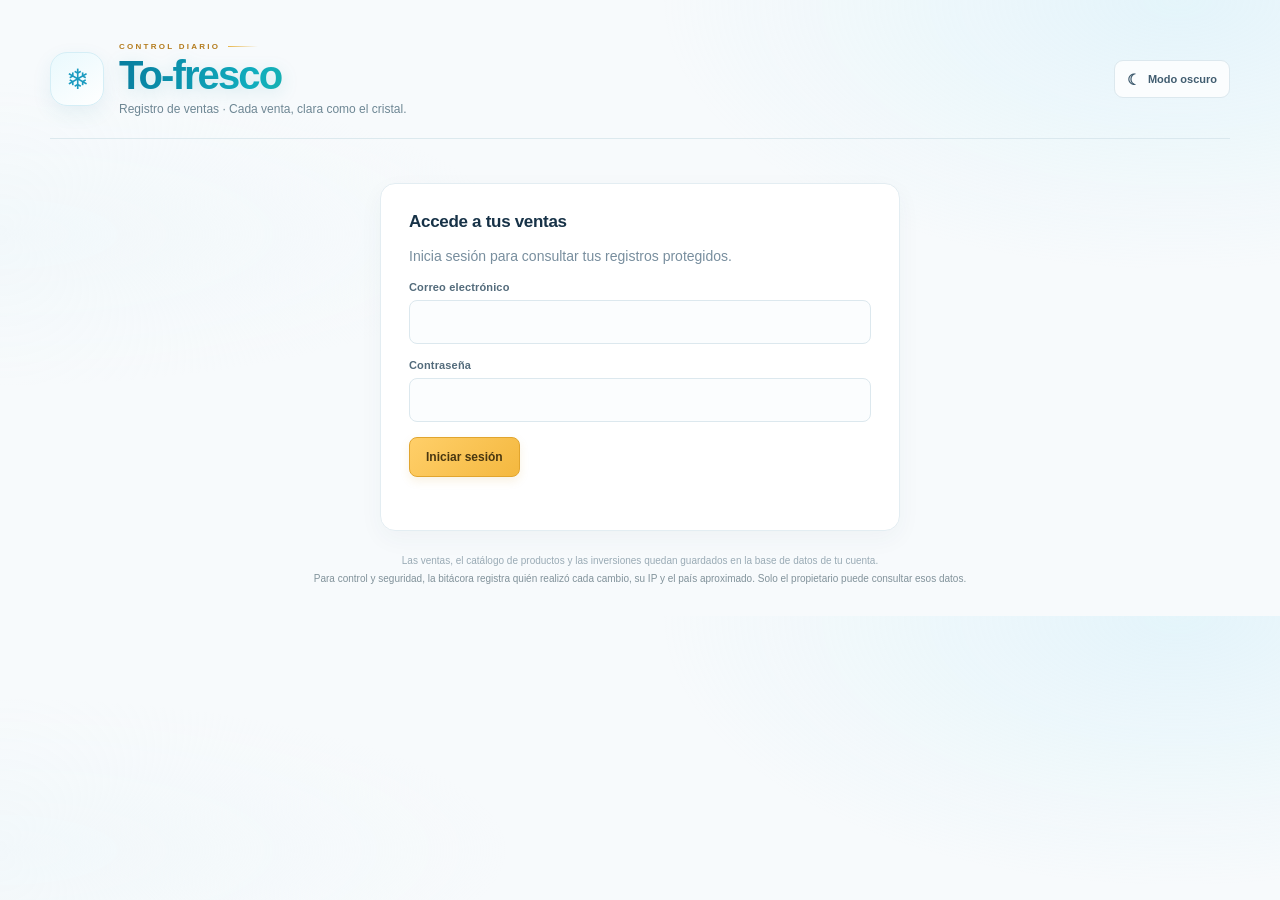
<file: index.html>
<!doctype html>
<html lang="es">
<head>
  <meta charset="utf-8">
  <meta name="viewport" content="width=device-width, initial-scale=1">
  <title>Registro de ventas | To-fresco</title>
  <link rel="stylesheet" href="styles.css">
  <meta name="theme-color" content="#124d64">
  <meta name="application-name" content="To-fresco">
  <meta name="mobile-web-app-capable" content="yes">
  <link rel="manifest" href="/manifest.json">
  <link rel="icon" type="image/png" sizes="192x192" href="/icon-192.png">
  <link rel="apple-touch-icon" href="/icon-192.png"></head>
<body>
  <main class="page">
    <header class="page-header">
      <div class="brand-lockup">
        <span class="brand-mark" aria-hidden="true">❄</span>
        <div>
          <p class="eyebrow brand-kicker">CONTROL DIARIO</p>
          <h1 class="brand-name">To-fresco</h1>
          <p class="header-copy">Registro de ventas · Cada venta, clara como el cristal.</p>
        </div>
      </div>
      <div class="header-actions">
        <button id="theme-toggle" class="theme-toggle" type="button" aria-pressed="false" aria-label="Activar modo oscuro"><span id="theme-icon" aria-hidden="true">☾</span><span id="theme-label">Modo oscuro</span></button>
        <div id="session-area" class="session-area" hidden>
          <span class="online-pill"><span class="online-dot"></span> Datos conectados</span>
          <span id="user-email" class="user-email"></span>
          <button id="sign-out" class="button button-light" type="button">Cerrar sesión</button>
        </div>
      </div>
    </header>

    <section id="auth-panel" class="panel auth-panel" aria-labelledby="auth-title">
      <h2 id="auth-title">Accede a tus ventas</h2>
      <p>Inicia sesión para consultar tus registros protegidos.</p>
      <form id="auth-form" class="auth-form">
        <label>Correo electrónico<input id="email" type="email" autocomplete="email" required></label>
        <label>Contraseña<input id="password" type="password" autocomplete="current-password" minlength="8" required></label>
        <div class="auth-actions"><button class="button" type="submit">Iniciar sesión</button></div>
      </form>
      <p id="auth-message" class="message" role="status"></p>
    </section>

    <section id="app-panel" hidden>
      <nav class="main-tabs" role="tablist" aria-label="Secciones del negocio">
        <button id="sales-tab" class="main-tab is-active" type="button" role="tab" data-view="sales-view" aria-controls="sales-view" aria-selected="true" aria-label="Ventas"><span>Ventas</span><span id="pending-tab-badge" class="tab-badge" hidden></span></button>
        <button id="investment-tab" class="main-tab" type="button" role="tab" data-view="investment-view" aria-controls="investment-view" aria-selected="false">Inversiones</button>
        <button id="wallet-tab" class="main-tab" type="button" role="tab" data-view="wallet-view" aria-controls="wallet-view" aria-selected="false">Billetera</button>
        <button id="activity-tab" class="main-tab" type="button" role="tab" data-view="activity-view" aria-controls="activity-view" aria-selected="false" hidden>Actividad</button>
      </nav>
      <div id="sales-view" role="tabpanel" aria-labelledby="sales-tab">
      <section class="summary-grid" aria-label="Resumen de ventas">
        <article class="summary-card summary-general">
          <div class="summary-top"><span>VENTAS TOTALES</span><span class="summary-icon" aria-hidden="true">Σ</span></div>
          <strong id="summary-general-total">0.00 CUP</strong>
          <p>Acumulado desde el primer registro</p>
          <div class="summary-month-line"><span>MES SELECCIONADO <small id="summary-month-label"></small></span><strong id="summary-total">0.00 CUP</strong><span class="summary-month-comparison" title="Variación respecto al mes anterior"><strong id="summary-month-change" aria-live="polite">—</strong></span></div>
        </article>
        <article class="summary-card summary-units">
          <div class="summary-top"><span>UNIDADES POR PRODUCTO</span><span class="summary-icon aqua-icon">▤</span></div>
          <p class="summary-unit-period">Mes seleccionado · <span id="summary-month-units-label"></span></p>
          <div id="summary-product-units" class="summary-product-units" aria-label="Unidades vendidas por producto"></div>
          <div class="summary-product-total"><span>Total de unidades</span><strong id="summary-quantity">0</strong></div>
        </article>
        <article class="summary-card summary-day">
          <div class="summary-top"><span>VENTAS DEL DÍA</span><span class="summary-day-actions"><button id="open-sale-dialog" class="summary-add-sale" type="button">＋ Venta</button><button id="open-pending-dialog" class="summary-add-pending" type="button">+ Pendiente</button><span class="summary-icon amber-icon" aria-hidden="true">☀</span></span></div>
          <strong id="summary-day-total">0.00 CUP</strong>
          <p id="summary-day-caption">Todos los productos · hoy</p>
          <div class="summary-day-metrics" aria-label="Detalle de ventas de hoy">
            <div><strong id="summary-day-units">—</strong><span>Unidades</span></div>
            <div><strong id="summary-day-operations">—</strong><span>Operaciones</span></div>
            <div><strong id="summary-day-pending">—</strong><span>Pendientes</span></div>
          </div>
        </article>
      </section>

      <section class="panel chart-panel chart-panel-market" aria-labelledby="chart-title">
        <div class="chart-heading">
          <div><p class="eyebrow">COMPORTAMIENTO DIARIO</p><h2 id="chart-title">Ventas del mes</h2><p class="chart-subtitle">Compara el ritmo diario con el promedio del periodo.</p></div>
        </div>
        <div id="sales-chart" class="sales-chart" role="list" aria-label="Ventas por día"></div>
      </section>

      <section class="panel pending-panel" aria-labelledby="pending-title">
        <div class="pending-heading">
          <div><p class="eyebrow">POR COBRAR</p><h2 id="pending-title">Pendientes de cobro</h2><span class="record-indicator"><span class="pending-dot"></span><span id="pending-count">Cargando pendientes</span></span></div>
          <div class="pending-outstanding"><span>Total pendiente</span><strong id="pending-total">0.00 CUP</strong></div>
        </div>
        <p class="pending-note">Los pedidos pendientes no se suman a ventas, efectivo disponible ni recuperación de inversión hasta confirmar el cobro.</p>
        <div class="table-container pending-table-wrap">
          <table>
            <thead><tr><th>Folio</th><th>Fecha</th><th>Cliente / referencia</th><th>Producto</th><th>Precio</th><th>Cantidad</th><th>Total pendiente</th><th class="actions-heading">Acciones</th></tr></thead>
            <tbody id="pending-sales-body"><tr><td colspan="8" class="loading">Cargando pendientes…</td></tr></tbody>
          </table>
        </div>
        <p id="pending-table-message" class="message" role="status"></p>
      </section>

      <section class="panel table-panel" aria-labelledby="table-title">
        <div class="table-heading sales-table-heading"><div><p class="eyebrow">MOVIMIENTOS GUARDADOS</p><h2 id="table-title">Historial de operaciones</h2><span class="record-indicator"><span class="online-dot"></span><span id="sales-count">Sin movimientos</span></span></div><div class="table-heading-actions"><button id="refresh" class="button button-light" type="button">Actualizar</button><button id="export-sales" class="button button-light" type="button">Exportar CSV</button><button id="print-close" class="button button-light" type="button">Imprimir cierre</button></div></div>
        <div class="month-bar">
          <span class="archive-label"><span class="archive-icon">▦</span> Archivo mensual</span>
          <div class="month-controls">
            <button id="previous-month" class="month-arrow" type="button" aria-label="Mes anterior">←</button>
            <select id="month-select" aria-label="Seleccionar mes"></select>
            <button id="next-month" class="month-arrow" type="button" aria-label="Mes siguiente">→</button>
          </div>
        </div>
        <div class="sales-filters" aria-label="Buscar y filtrar ventas">
          <label class="filter-search">Buscar<input id="sales-search" type="search" placeholder="Producto o fecha"></label>
          <label>Desde<input id="date-from" type="date"></label>
          <label>Hasta<input id="date-to" type="date"></label>
          <label>Ordenar<select id="sales-sort"><option value="date-desc" selected>Fecha: más reciente</option><option value="date-asc">Fecha: más antigua</option><option value="total-desc">Mayor total</option><option value="total-asc">Menor total</option><option value="product-asc">Producto A–Z</option></select></label>
        </div>
        <div class="table-container">
          <table>
            <thead><tr><th scope="col">Fecha</th><th scope="col">Producto</th><th scope="col">Precio de Venta</th><th scope="col">Cantidad</th><th scope="col">Total</th><th scope="col" class="actions-heading">Acciones</th></tr></thead>
            <tbody id="sales-body"><tr><td colspan="5" class="loading">Cargando ventas…</td></tr></tbody>
          </table>
        </div>
        <p id="table-message" class="message" role="status"></p>
      </section>
      </div>

      <section id="investment-view" class="investment-view" role="tabpanel" aria-labelledby="investment-tab" hidden>
        <section class="panel recovery-panel" aria-labelledby="recovery-title">
          <div class="recovery-heading"><div><p class="eyebrow">CAPITAL Y RECUPERACIÓN</p><h2 id="recovery-title">Resumen de inversiones</h2></div><span id="recovery-percent" class="recovery-percent">0.0%</span></div>
          <div class="recovery-metrics">
            <div><span>Capital invertido</span><strong id="investment-total">0.00 CUP</strong></div>
            <div><span>Ventas acumuladas</span><strong id="capital-recovered">0.00 CUP</strong></div>
            <div><span id="recovery-balance-label">Pendiente por recuperar</span><strong id="recovery-balance">0.00 CUP</strong></div>
          </div>
          <div class="progress-track" role="progressbar" aria-label="Progreso de recuperación de capital" aria-valuemin="0" aria-valuemax="100" aria-valuenow="0"><span id="recovery-progress" class="progress-value"></span></div>
          <p id="recovery-message" class="recovery-message"></p>
        </section>

        <section class="asset-recovery-section" aria-labelledby="asset-recovery-title">
          <div class="asset-recovery-heading"><div><p class="eyebrow">RECUPERACIÓN POR EQUIPO</p><h2 id="asset-recovery-title">Tus equipos, paso a paso</h2></div><span>Cada inversión completa habilita la siguiente</span></div>
          <div id="asset-recovery-grid" class="asset-recovery-grid" aria-live="polite"></div>
        </section>

        <form id="investment-form" class="panel investment-form">
          <div class="form-title"><span class="form-icon">＋</span><div><p class="eyebrow">CAPITAL DEL NEGOCIO</p><h2 id="investment-form-title">Agregar inversión</h2></div></div>
          <input id="investment-id" type="hidden">
          <div class="investment-fields">
            <label>Producto<input id="investment-product" type="text" maxlength="120" required placeholder="Nombre del equipo o insumo"></label>
            <label>Unidades adquiridas<input id="investment-quantity" type="number" min="1" step="1" required value="1"></label>
            <label>Costo de compra (USD)<input id="investment-purchase" type="number" min="0" step="0.01" required value="0.00"></label>
            <label>Peso importado (lb)<input id="investment-weight" type="number" min="0" step="0.01" required value="0"></label>
            <label>Precio por libra (USD)<input id="investment-price-lb" type="number" min="0" step="0.01" required value="0.00"></label>
            <label>Tipo de cambio (CUP/USD)<input id="investment-rate" type="number" min="0.01" step="0.01" required placeholder="Ej.: 690.00"></label>
          </div>
          <p id="investment-preview" class="sale-preview">Inversión calculada: 0.00 CUP</p>
          <p class="investment-form-note">La inversión en CUP se calcula como (compra unitaria + peso unitario × precio por libra) × tipo de cambio × cantidad.</p>
          <div class="investment-form-actions"><button class="button" type="submit" id="investment-save">Guardar inversión</button><button class="button button-light" type="button" id="investment-cancel" hidden>Cancelar edición</button></div>
          <p id="investment-message" class="message" role="status"></p>
        </form>

        <section class="panel table-panel" aria-labelledby="investment-table-title">
          <div class="table-heading"><div><p class="eyebrow">DETALLE DEL CAPITAL</p><h2 id="investment-table-title">Activos e inversiones</h2><span class="record-indicator"><span class="online-dot"></span><span id="investment-count">Cargando inversiones</span></span></div><button id="investment-refresh" class="button button-light" type="button">↻ <span>Actualizar</span></button></div>
          <div class="table-container investment-table-wrap"><table>
            <thead><tr><th>Producto</th><th>Unidades</th><th>Compra unitaria (USD)</th><th>Peso unitario (lb)</th><th>Precio/lb (USD)</th><th>Importación total (USD)</th><th>Tipo de cambio</th><th>Inversión (CUP)</th><th class="actions-heading">Acciones</th></tr></thead>
            <tbody id="investment-body"><tr><td colspan="9" class="loading">Cargando inversiones…</td></tr></tbody>
          </table></div>
        </section>
      </section>
      <section id="wallet-view" class="wallet-view" role="tabpanel" aria-labelledby="wallet-tab" hidden>
        <section class="wallet-summary" aria-label="Resumen de billetera">
          <article class="wallet-hero">
            <div class="wallet-hero-heading">
              <div><p class="wallet-hero-label">EFECTIVO DISPONIBLE</p><span class="wallet-hero-caption">Ventas + ingresos − gastos</span></div>
              <span class="wallet-currency-badge">CUP</span>
            </div>
            <strong id="wallet-balance" class="wallet-hero-balance">0.00 CUP</strong>
            <div class="wallet-hero-divider"></div>
            <div class="wallet-hero-details">
              <div class="wallet-detail-income"><span><i aria-hidden="true">↗</i> Ingreso acumulado</span><strong id="wallet-income-total">0.00 CUP</strong></div>
              <div class="wallet-detail-expense"><span><i aria-hidden="true">↘</i> Gasto acumulado</span><strong id="wallet-expense-total">0.00 CUP</strong></div>
            </div>
          </article>
        </section>

        <form id="wallet-form" class="panel wallet-form">
          <div class="form-title"><span class="form-icon wallet-form-icon">↔</span><div><p class="eyebrow">MOVIMIENTO DE BILLETERA</p><h2 id="wallet-form-title">Agregar ingreso o gasto</h2></div></div>
          <input id="wallet-transaction-id" type="hidden">
          <div class="wallet-fields">
            <label>Fecha<input id="wallet-date" type="date" required></label>
            <input id="wallet-type" type="hidden" value="income">
            <label>Concepto<input id="wallet-description" type="text" maxlength="160" required placeholder="Ej.: pago de servicio, compra de material"></label>
            <label>Importe (CUP)<input id="wallet-amount" type="number" min="0.01" step="0.01" required placeholder="0.00"></label>
          </div>
          <div class="investment-form-actions wallet-form-actions"><button class="button wallet-action-income" type="submit" id="wallet-save-income" data-wallet-type="income">＋ Registrar ingreso</button><button class="button wallet-action-expense" type="submit" id="wallet-save-expense" data-wallet-type="expense">− Registrar gasto</button><button class="button button-light" type="submit" id="wallet-save" hidden>Guardar cambios</button><button class="button button-light" type="button" id="wallet-cancel" hidden>Cancelar edición</button></div>
          <p class="wallet-isolation-note">Saldo disponible = ventas acumuladas + otros ingresos registrados − gastos. Las ventas se agregan automáticamente: no las registres otra vez como ingreso. Los movimientos de billetera no modifican la recuperación de inversiones.</p>
          <p id="wallet-message" class="message" role="status"></p>
        </form>

        <section class="panel table-panel" aria-labelledby="wallet-table-title">
          <div class="table-heading"><div><p class="eyebrow">REGISTRO FINANCIERO</p><h2 id="wallet-table-title">Historial de movimientos</h2><span class="record-indicator"><span class="online-dot"></span><span id="wallet-count">Cargando movimientos</span></span></div><button id="wallet-refresh" class="button button-light" type="button">↻ <span>Actualizar</span></button></div>
          <div class="table-container wallet-table-wrap"><table>
            <thead><tr><th>Fecha</th><th>Tipo</th><th>Concepto</th><th>Importe</th><th>Saldo disponible tras el movimiento</th><th class="actions-heading">Acciones</th></tr></thead>
            <tbody id="wallet-body"><tr><td colspan="6" class="loading">Cargando billetera…</td></tr></tbody>
          </table></div>
          <p id="wallet-table-message" class="message" role="status"></p>
        </section>
      </section>
      <section id="activity-view" class="activity-view" role="tabpanel" aria-labelledby="activity-tab" hidden>
        <section class="panel table-panel" aria-labelledby="activity-title">
          <div class="table-heading"><div><p class="eyebrow">CONTROL DEL NEGOCIO</p><h2 id="activity-title">Registro de actividad</h2><span class="record-indicator"><span class="online-dot"></span><span id="activity-count">Cargando actividad</span></span></div><button id="activity-refresh" class="button button-light" type="button">↻ <span>Actualizar</span></button></div>
          <div class="activity-filters" aria-label="Filtros de actividad">
            <label>Usuario<select id="activity-actor"><option value="all">Todos</option><option value="owner">Propietario</option><option value="operator">Operador</option></select></label>
            <label>Área<select id="activity-entity"><option value="all">Todas las áreas</option><option value="sales">Ventas</option><option value="pending_sales">Pendientes</option><option value="investments">Inversiones</option><option value="wallet_transactions">Billetera</option><option value="products">Catálogo</option></select></label>
            <label>Acción<select id="activity-action"><option value="all">Todas</option><option value="INSERT">Creó</option><option value="UPDATE">Editó</option><option value="DELETE">Eliminó</option></select></label>
            <label>Desde<input id="activity-from" type="date"></label>
            <label>Hasta<input id="activity-to" type="date"></label>
          </div>
          <div class="table-container activity-table-wrap"><table>
            <thead><tr><th>Fecha y hora</th><th>Usuario</th><th>Acción</th><th>Área</th><th>Detalle</th><th>País / IP</th></tr></thead>
            <tbody id="activity-body"><tr><td colspan="6" class="loading">Cargando actividad…</td></tr></tbody>
          </table></div>
          <div class="activity-footer"><p id="activity-message" class="message" role="status"></p><button id="activity-more" class="button button-light" type="button" hidden>Cargar más</button></div>
        </section>
      </section>
    </section>
    <dialog id="sale-dialog" class="entry-dialog" aria-labelledby="sale-dialog-title">
      <form id="sale-form" class="entry-form sale-dialog-form">
        <header class="entry-dialog-heading">
          <div class="form-title"><span class="form-icon">✳</span><div><p class="eyebrow">NUEVO MOVIMIENTO</p><h2 id="sale-dialog-title">Registrar venta</h2></div></div>
          <button id="close-sale-dialog" class="icon-button" type="button" aria-label="Cerrar ventana">×</button>
        </header>
        <div class="entry-fields sale-entry-fields">
          <label>Fecha<input id="sale-date" type="date" required></label>
          <label>Producto<div class="product-choice"><select id="product" required></select><button id="manage-products" class="button button-light product-manage" type="button">Catálogo</button></div></label>
          <label>Precio de venta (CUP)<input id="price" type="number" min="0.01" step="0.01" value="300.00" required></label>
          <label>Cantidad<input id="quantity" type="number" min="1" step="1" required></label>
        </div>
        <p id="sale-preview" class="sale-preview">Total estimado: 0.00 CUP</p>
        <p id="sale-message" class="message" role="status"></p>
        <footer class="entry-dialog-actions"><button id="cancel-sale-dialog" class="button button-light" type="button">Cancelar</button><button class="button add-button" type="submit">Guardar venta</button></footer>
      </form>
    </dialog>
    <dialog id="pending-dialog" class="entry-dialog" aria-labelledby="pending-form-title">
      <form id="pending-sale-form" class="entry-form pending-form">
        <header class="entry-dialog-heading">
          <div><p class="eyebrow">POR COBRAR</p><h2 id="pending-form-title">Registrar venta pendiente</h2></div>
          <button id="close-pending-dialog" class="icon-button" type="button" aria-label="Cerrar ventana">×</button>
        </header>
        <input id="pending-sale-id" type="hidden">
        <div class="entry-fields pending-entry-fields">
          <label>Fecha de venta<input id="pending-date" type="date" required></label>
          <label>Cliente o referencia<input id="pending-reference" type="text" maxlength="140" required placeholder="Nombre o folio del pedido"></label>
          <label>Producto<select id="pending-product" required></select></label>
          <label>Precio (CUP)<input id="pending-price" type="number" min="0.01" step="0.01" required></label>
          <label>Cantidad<input id="pending-quantity" type="number" min="1" step="1" required></label>
        </div>
        <p id="pending-preview" class="sale-preview">Importe pendiente: 0.00 CUP</p>
        <p id="pending-form-message" class="message" role="status"></p>
        <footer class="entry-dialog-actions"><button id="pending-cancel" class="button button-light" type="button" hidden>Cancelar edición</button><button id="cancel-pending-dialog" class="button button-light" type="button">Cerrar</button><button id="pending-save" class="button pending-save" type="submit">Guardar pendiente</button></footer>
      </form>
    </dialog>
    <section id="print-report" class="print-report" aria-label="Cierre mensual para imprimir">
      <header class="print-header"><p class="eyebrow">TO-FRESCO · CIERRE MENSUAL</p><h1>Informe de ventas</h1><p id="print-month"></p></header>
      <div id="print-summary" class="print-summary"></div>
      <table class="print-table"><thead><tr><th>Fecha</th><th>Producto</th><th>Precio de venta</th><th>Cantidad</th><th>Total</th></tr></thead><tbody id="print-sales-body"></tbody></table>
      <p class="print-footnote">Informe generado desde el registro de ventas de To-fresco.</p>
    </section>
    <dialog id="edit-dialog" class="edit-dialog">
      <form id="edit-form" class="edit-form">
        <div class="edit-heading"><div><p class="eyebrow">ACTUALIZAR MOVIMIENTO</p><h2>Editar venta</h2></div><button id="close-edit" class="icon-button" type="button" aria-label="Cerrar">×</button></div>
        <label>Fecha<input id="edit-date" type="date" required></label>
        <label>Producto<input id="edit-product" type="text" maxlength="120" required></label>
        <div class="edit-fields"><label>Precio (CUP)<input id="edit-price" type="number" min="0.01" step="0.01" required></label><label>Cantidad<input id="edit-quantity" type="number" min="1" step="1" required></label></div>
        <p id="edit-preview" class="sale-preview">Total: 0.00 CUP</p>
        <p id="edit-message" class="message" role="status"></p>
        <div class="edit-actions"><button class="button button-light" id="cancel-edit" type="button">Cancelar</button><button class="button" type="submit">Guardar cambios</button></div>
      </form>
    </dialog>
    <dialog id="products-dialog" class="edit-dialog products-dialog">
      <div class="edit-form">
        <div class="edit-heading"><div><p class="eyebrow">CATÁLOGO DEL NEGOCIO</p><h2>Productos y precios</h2></div><button id="close-products" class="icon-button" type="button" aria-label="Cerrar catálogo">×</button></div>
        <form id="product-form" class="product-form">
          <input id="catalog-product-id" type="hidden">
          <label>Nombre del producto<input id="catalog-product-name" type="text" maxlength="120" required placeholder="Ej.: Frappe"></label>
          <label>Precio base (CUP)<input id="catalog-product-price" type="number" min="0.01" step="0.01" required placeholder="450.00"></label>
          <div class="investment-form-actions"><button id="catalog-save" class="button" type="submit">Agregar producto</button><button id="catalog-cancel" class="button button-light" type="button" hidden>Cancelar edición</button></div>
          <p id="catalog-message" class="message" role="status"></p>
        </form>
        <div class="table-container product-table-wrap"><table><thead><tr><th>Producto</th><th>Precio base</th><th>Acciones</th></tr></thead><tbody id="products-body"><tr><td colspan="3" class="loading">Cargando catálogo…</td></tr></tbody></table></div>
      </div>
    </dialog>
    <footer>Las ventas, el catálogo de productos y las inversiones quedan guardados en la base de datos de tu cuenta.<p class="privacy-note">Para control y seguridad, la bitácora registra quién realizó cada cambio, su IP y el país aproximado. Solo el propietario puede consultar esos datos.</p></footer>
  </main>
  <script src="pwa.js" defer></script>
  <script type="module" src="app.js"></script>
</body>
</html>
</file>
<file: styles.css>
*{box-sizing:border-box}
:root{color-scheme:light;--ink:#173247;--muted:#788e9e;--line:#e3edf2;--ice:#eaf7fc;--cyan:#27a9c8;--blue:#1688bd;--amber:#f5bd4d}
body{margin:0;background:radial-gradient(ellipse at 92% 0%,rgba(188,233,247,.32),transparent 31%),radial-gradient(ellipse at 0% 38%,rgba(239,247,250,.65),transparent 28%),#f7fafc;color:var(--ink);font-family:'DM Sans',Arial,Helvetica,sans-serif;-webkit-font-smoothing:antialiased}
.page{width:min(1180px,calc(100% - 48px));margin:42px auto 30px}
.page-header,.table-heading{display:flex;align-items:center;justify-content:space-between;gap:20px}
.page-header{margin-bottom:25px;padding-bottom:22px;border-bottom:1px solid rgba(214,229,236,.8)}
.brand-lockup{display:flex;align-items:center;gap:15px}
.brand-mark{display:grid;place-items:center;width:54px;height:54px;border:1px solid #d5eef6;border-radius:17px;background:linear-gradient(145deg,#e9f9fd,#fff);box-shadow:0 7px 20px rgba(40,132,163,.09);color:#1b9bc0;font-size:28px}
.eyebrow{margin:0 0 6px;color:#8e805c;font-size:9px;font-weight:700;letter-spacing:1.8px}
.eyebrow span{color:#29a6c6}
h1{margin:0;color:var(--ink);font-family:Manrope,'DM Sans',Arial,sans-serif;font-size:31px;font-weight:750;letter-spacing:-1.2px}
.title-period{color:var(--cyan)}
.header-copy{margin:5px 0 0;color:#8ba0ae;font-size:12px}
h2{margin:0;color:var(--ink);font-family:Manrope,'DM Sans',Arial,sans-serif;font-size:17px;font-weight:700;letter-spacing:-.3px}
.panel{border:1px solid var(--line);border-radius:15px;background:rgba(255,255,255,.96);padding:22px;box-shadow:0 8px 25px rgba(35,77,99,.045)}
.auth-panel{max-width:520px;margin:44px auto 24px;padding:28px}
.auth-panel>p{color:var(--muted);font-size:14px;line-height:1.5}
.auth-form,.form-grid{display:grid;gap:15px}
label{display:grid;gap:7px;color:#536b7b;font-size:11px;font-weight:700;letter-spacing:.15px}
input{width:100%;height:44px;padding:0 12px;border:1px solid #dce8ee;border-radius:8px;background:#fbfdfe;color:#203a4d;font:inherit;font-size:13px;transition:border-color .18s,box-shadow .18s,background .18s}
input:focus{outline:0;border-color:#70bfd8;background:#fff;box-shadow:0 0 0 4px rgba(39,169,200,.13)}
.auth-actions{display:flex;gap:10px;flex-wrap:wrap}
.button{min-height:40px;padding:0 16px;border:1px solid #e1a52e;border-radius:8px;background:linear-gradient(135deg,#ffcf69,#f4b83f);color:#493710;font:inherit;font-size:12px;font-weight:700;cursor:pointer;box-shadow:0 4px 10px rgba(208,151,41,.13);transition:transform .16s,box-shadow .16s,filter .16s}
.button:hover{filter:saturate(1.08);transform:translateY(-1px);box-shadow:0 7px 14px rgba(208,151,41,.18)}
.button:active{transform:translateY(0)}
.button-light{border-color:#dce8ee;background:#fff;color:#415d70;box-shadow:none}
.button-light:hover{background:#f6fbfd;box-shadow:0 5px 12px rgba(42,91,116,.08)}
.session-area{display:flex;align-items:center;gap:12px}
.user-email{max-width:240px;overflow:hidden;text-overflow:ellipsis;white-space:nowrap;color:#6d8291;font-size:11px}
.online-pill,.record-indicator{display:inline-flex;align-items:center;gap:7px;color:#628092;font-size:10px}
.online-pill{padding:8px 11px;border:1px solid #d9edf0;border-radius:20px;background:#f5fbfa}
.online-dot{width:7px;height:7px;border-radius:50%;background:#47b98c;box-shadow:0 0 0 3px rgba(71,185,140,.13)}
.summary-grid{display:grid;grid-template-columns:1.35fr 1fr 1fr;gap:15px;margin-bottom:18px}
.summary-card{min-height:130px;padding:18px 20px;border:1px solid var(--line);border-radius:14px;background:rgba(255,255,255,.96);box-shadow:0 7px 21px rgba(35,77,99,.04)}
.summary-primary{position:relative;overflow:hidden;border-color:#1c6887;background:linear-gradient(120deg,#123b55,#176686 70%,#1e8aa1);color:#fff;box-shadow:0 10px 25px rgba(20,91,122,.17)}
.summary-primary:after{content:'❄';position:absolute;right:17px;bottom:-28px;color:rgba(255,255,255,.09);font-size:115px;line-height:1;transform:rotate(-13deg)}
.summary-top{display:flex;align-items:center;justify-content:space-between;color:#8da4b2;font-size:9px;font-weight:700;letter-spacing:1.3px}
.summary-primary .summary-top{color:#b0d2df}
.summary-icon{display:grid;place-items:center;width:29px;height:29px;border-radius:9px;background:#e8f4fa;color:#168ab8;font-size:15px;letter-spacing:0}
.summary-primary .summary-icon{background:rgba(255,255,255,.13);color:#e8fbff}
.aqua-icon{background:#e8f8f5;color:#2ba590}.amber-icon{background:#fff5df;color:#c18a1f}
.summary-card>strong{position:relative;z-index:1;display:block;margin-top:12px;color:#19384d;font-family:Manrope,'DM Sans',sans-serif;font-size:25px;font-weight:800;letter-spacing:-.8px}
.summary-primary>strong{color:#fff;font-size:27px}
.summary-card>p{position:relative;z-index:1;margin:4px 0 0;color:#91a1ad;font-size:10px}
.summary-primary>p{color:#b3d0dc}
.summary-general{border-color:#c9e1f2;background:linear-gradient(145deg,#f2f9ff,#e8f3fb)}
.summary-general .summary-icon{background:#dceefa;color:#287aa4}
.summary-units{border-color:#c8e9df;background:linear-gradient(145deg,#f1fcf8,#e6f6f0)}
.summary-units .summary-icon{background:#d9f2e8;color:#25876d}
.summary-day{border-color:#f2d5bd;background:linear-gradient(145deg,#fff8f1,#ffedde)}
.summary-day .summary-icon{background:#ffe3ca;color:#b66424}
.summary-day-metrics{display:grid;grid-template-columns:repeat(3,minmax(0,1fr));gap:7px;margin-top:13px}
.summary-day-metrics>div{display:flex;min-width:0;align-items:center;justify-content:space-between;gap:5px;padding:7px 8px;border:1px solid rgba(211,139,86,.16);border-radius:8px;background:rgba(255,255,255,.58)}
.summary-day-metrics strong{overflow:hidden;color:#96521f;font-size:12px;font-weight:850;text-overflow:ellipsis;font-variant-numeric:tabular-nums}
.summary-day-metrics span{color:#937965;font-size:9px;white-space:nowrap}
.summary-primary{border-color:#c5e1eb;background:linear-gradient(145deg,#edf9fc,#e2f3f7);color:var(--ink);box-shadow:0 7px 21px rgba(35,77,99,.05)}
.summary-primary:after{color:rgba(35,132,160,.07)}
.summary-primary .summary-top{color:#628391}
.summary-primary .summary-icon{background:#d5edf3;color:#247b96}
.summary-primary>strong{color:#19475c;font-size:22px;letter-spacing:-.55px}
.summary-primary>p{color:#718b97}
.chart-panel{margin-bottom:19px;padding:17px 20px 13px}
.chart-heading{display:flex;align-items:center;justify-content:space-between;gap:12px;margin-bottom:11px}
.chart-heading .eyebrow{margin-bottom:4px}
.chart-tools{display:flex;align-items:center;gap:9px}
.chart-unit{padding:6px 10px;border:1px solid #dceef2;border-radius:20px;background:#f4fbfc;color:#608091;font-size:10px;font-weight:700}
.sales-chart{overflow:visible;padding:3px 5px 2px 0}
.chart-scroll{width:100%;overflow-x:auto;overflow-y:hidden;scroll-behavior:auto;scrollbar-width:thin;scrollbar-color:#8bcddd #edf5f7}
.chart-layout{display:grid;grid-template-columns:86px minmax(0,1fr);align-items:start;width:min(100%,1046px);min-width:0}
.chart-y-axis{position:sticky;left:0;z-index:10;height:190px;min-width:86px;background:#fff;box-shadow:none;color:#71818b;font-size:9px;font-variant-numeric:tabular-nums}
.chart-y-axis span{position:absolute;right:8px;white-space:nowrap;transform:translateY(50%)}
.chart-y-axis span.axis-min{transform:translateY(0)}
.chart-y-axis span.axis-max{transform:translateY(100%)}
.chart-main{width:100%;min-width:0}
.chart-plot-area{position:relative;height:190px;border-bottom:1px solid #dce6eb}
.chart-grid{position:absolute;inset:0;pointer-events:none}
.chart-gridline{position:absolute;right:0;left:0;height:1px;background:#e6edf1}
.chart-columns{position:absolute;inset:0;display:grid;align-items:stretch;padding:0 1px}
.chart-column{position:relative;display:flex;align-items:flex-end;justify-content:center;height:100%;outline:none}
.chart-column::after{position:absolute;left:50%;bottom:clamp(34px,calc(var(--bar-height) + 8px),calc(100% - 34px));z-index:20;padding:7px 9px;border:1px solid rgba(255,255,255,.16);border-radius:7px;background:#173d52;box-shadow:0 5px 15px rgba(18,54,75,.22);color:#fff;content:attr(data-tooltip);font-size:10px;font-weight:800;line-height:1.2;white-space:nowrap;pointer-events:none;opacity:0;transform:translate(-50%,4px);transition:opacity .15s ease,transform .15s ease}
.chart-column.has-sales:hover,.chart-column.has-sales:focus-visible{z-index:21}
.chart-column.has-sales:hover::after,.chart-column.has-sales:focus-visible::after{opacity:1;transform:translate(-50%,0)}
.chart-column.first-sales-day::after{left:0;transform:translate(0,4px)}
.chart-column.first-sales-day:hover::after,.chart-column.first-sales-day:focus-visible::after{transform:translate(0,0)}
.chart-column.last-sales-day::after{right:0;left:auto;transform:translate(0,4px)}
.chart-column.last-sales-day:hover::after,.chart-column.last-sales-day:focus-visible::after{transform:translate(0,0)}
.chart-column.has-sales:hover .chart-bar,.chart-column.has-sales:focus-visible .chart-bar{filter:brightness(1.18) saturate(1.2) drop-shadow(0 0 7px rgba(39,169,200,.6))}
.chart-column.has-sales:focus-visible::before{position:absolute;inset:2px;border:1px solid #1a9bbc;border-radius:5px;content:'';pointer-events:none}
.chart-bar{width:min(14px,58%);border-radius:5px 5px 0 0;background:linear-gradient(180deg,#55b9d0,#2585b4);box-shadow:0 3px 7px rgba(26,127,164,.16)}
.chart-bar-animated{transform-origin:center bottom;animation:bar-rise 560ms cubic-bezier(.2,.75,.25,1) both,bar-glow 420ms ease-out both}
@keyframes bar-rise{from{transform:scaleY(0);opacity:.35}to{transform:scaleY(1);opacity:1}}
@keyframes bar-glow{0%,100%{box-shadow:0 3px 7px rgba(26,127,164,.16)}45%{box-shadow:0 0 15px rgba(39,169,200,.5),0 0 28px rgba(39,169,200,.18)}}
.chart-x-axis{display:grid;height:28px;overflow:visible}
.chart-x-label{align-self:start;justify-self:center;margin-top:6px;color:#526c7b;font-size:11px;font-weight:700;line-height:1;white-space:nowrap}
.chart-empty{padding:22px 10px;color:#8397a3;font-size:12px;text-align:center}
.sale-form{position:relative;margin-bottom:19px;padding:20px 22px 19px}
.sale-form:before{position:absolute;inset:0 auto 0 0;width:4px;border-radius:15px 0 0 15px;background:linear-gradient(#5ac2dc,#f6bd4b);content:''}
.form-title{display:flex;align-items:center;gap:11px}
.form-icon{display:grid;place-items:center;width:35px;height:35px;border-radius:11px;background:#e9f7fb;color:#249ebc;font-size:18px}
.form-title .eyebrow{margin-bottom:3px}
.form-grid{grid-template-columns:1fr 1.4fr 1fr .7fr auto;align-items:end;margin-top:17px;gap:14px}
.add-button{height:44px;white-space:nowrap}
.table-panel{padding:21px 21px 13px}
.table-heading{margin-bottom:16px;align-items:center}
.table-heading .eyebrow{margin-bottom:5px}
.table-heading h2{font-size:18px}
.record-indicator{margin-top:7px}
.table-heading .button{display:inline-flex;align-items:center;gap:8px}
.month-bar{display:flex;align-items:center;justify-content:space-between;gap:12px;margin:0 0 14px;padding:11px 13px;border:1px solid #e1edf2;border-radius:10px;background:linear-gradient(100deg,#f3fafc,#fffaf0)}
.archive-label{display:flex;align-items:center;gap:9px;color:#5f7989;font-size:11px;font-weight:700}
.archive-icon{display:grid;place-items:center;width:28px;height:28px;border-radius:8px;background:#e5f4f8;color:#168ab8;font-size:15px}
.month-controls{display:flex;align-items:center;gap:7px}
.month-arrow{width:31px;height:31px;border:1px solid #dce8ed;border-radius:8px;background:#fff;color:#3b6c83;font-size:18px;line-height:1;cursor:pointer;transition:background .15s,border-color .15s}
.month-arrow:hover:not(:disabled){border-color:#a9d7e5;background:#eef9fc}
.month-arrow:disabled{opacity:.4;cursor:not-allowed}
.month-controls select{min-width:155px;height:32px;padding:0 28px 0 10px;border:1px solid #dce8ed;border-radius:8px;background:#fff;color:#25465a;font:inherit;font-size:11px;font-weight:700;text-transform:capitalize;cursor:pointer}
.table-container{overflow-x:auto;border:1px solid #e3ebef;border-radius:10px}
table{width:100%;border-collapse:separate;border-spacing:0;text-align:center}
th,td{padding:14px 17px;border-bottom:1px solid #edf1f4;white-space:nowrap}
th{background:linear-gradient(110deg,#f8c453,#f5b943);color:#4d3911;font-size:10px;font-weight:800;letter-spacing:.35px}
th:first-child{border-radius:8px 0 0 0}th:last-child{border-radius:0 8px 0 0}
td{color:#385266;font-size:12px;transition:background .15s}
tbody tr:nth-child(even) td{background:#fbfdfe}
tbody tr:hover td{background:#f0f9fc}
tbody tr:last-child td{border-bottom:0}
.total{color:#163f59;font-weight:800;text-align:right;padding-right:46px}
.loading{height:70px;color:#8397a3}
.message{min-height:17px;margin:8px 0 0;color:#748895;font-size:11px}
.message.error{color:#b42318}.message.success{color:#16804a}
footer{margin-top:23px;text-align:center;color:#9aabb5;font-size:10px}
[hidden]{display:none!important}
@media(max-width:900px){.form-grid{grid-template-columns:repeat(2,minmax(0,1fr))}.add-button{width:100%}}
@media(max-width:650px){.page{width:calc(100% - 24px);margin:24px auto}.page-header{align-items:flex-start;flex-direction:column}.brand-mark{width:46px;height:46px;border-radius:14px;font-size:24px}h1{font-size:25px}.session-area{width:100%;justify-content:space-between;gap:8px}.online-pill{display:none}.user-email{max-width:170px}.summary-grid{grid-template-columns:1fr 1fr;gap:9px}.summary-primary{grid-column:1/-1}.summary-card{min-height:112px;padding:14px}.summary-card>strong,.summary-primary>strong{font-size:22px}.panel{padding:16px}.chart-panel{padding:14px 12px 10px}.chart-layout{grid-template-columns:80px minmax(0,1fr)}.chart-y-axis,.chart-plot-area{height:165px}.chart-x-axis{height:63px}.chart-y-axis{font-size:8px}.chart-bar{width:min(10px,55%)}.chart-heading{align-items:center}.form-grid{grid-template-columns:1fr}.add-button{width:100%}.table-panel{padding:16px 11px 10px}.table-heading{align-items:flex-start}.month-bar{align-items:flex-start;flex-direction:column}.month-controls{width:100%}.month-controls select{flex:1}th,td{padding:12px 11px}.total{padding-right:20px}}
@media(prefers-reduced-motion:reduce){*,*:before,*:after{scroll-behavior:auto!important;transition:none!important;animation:none!important}}

/* Professional monthly reporting and record controls */
.summary-grid{grid-template-columns:repeat(3,minmax(0,1fr));align-items:stretch}
.summary-general>strong{font-size:clamp(17px,1.75vw,22px);letter-spacing:-.55px;overflow-wrap:anywhere}
.summary-month-line{display:flex;align-items:center;justify-content:space-between;gap:8px;margin-top:12px;padding-top:9px;border-top:1px solid rgba(92,136,155,.18)}
.summary-month-line>span{color:#718b97;font-size:8px;font-weight:800;letter-spacing:.8px}
.summary-month-line small{display:block;margin-top:3px;color:#94a5af;font-size:9px;font-weight:600;letter-spacing:0}
.summary-month-line>strong{color:#267b99;font-size:14px;font-weight:800;letter-spacing:-.25px;text-align:right;white-space:nowrap}
.summary-month-line>span.summary-month-comparison{display:inline-flex;align-items:center;gap:3px;flex:none;color:#8a9ca5;font-size:8px;font-weight:700;letter-spacing:0;white-space:nowrap}
.summary-month-comparison strong{font-size:10px;font-weight:850;font-variant-numeric:tabular-nums}
.summary-month-comparison .is-up{color:#168568}
.summary-month-comparison .is-down{color:#c6534b}
.summary-month-comparison .is-flat{color:#718b97}
.summary-unit-period{margin:3px 0 8px!important;color:#718b97!important;font-size:9px!important}
.summary-product-units{display:grid;gap:5px;max-height:82px;overflow:auto;padding-right:2px}
.summary-product-row,.summary-product-total{display:flex;align-items:center;justify-content:space-between;gap:10px;color:#456477;font-size:10px}
.summary-product-row span{overflow:hidden;text-overflow:ellipsis;white-space:nowrap}
.summary-product-row strong{color:#1e785f;font-size:11px;font-weight:800;font-variant-numeric:tabular-nums}
.summary-product-total{margin-top:8px;padding-top:8px;border-top:1px solid rgba(76,144,121,.2);color:#698575;font-size:9px;font-weight:700}
.summary-product-total strong{color:#1b5949;font-size:13px;font-weight:800;font-variant-numeric:tabular-nums}
.summary-unit-empty{color:#8498a4;font-size:10px}
.summary-card>strong,.summary-month-line>strong,.summary-product-row strong,.summary-product-total strong{font-variant-numeric:tabular-nums}
.summary-card{min-width:0}
.summary-general>strong,.summary-day>strong{font-size:clamp(16px,1.45vw,19px);letter-spacing:-.4px}
.sale-preview{margin:9px 0 0;color:#41667a;font-size:12px;font-weight:800;font-variant-numeric:tabular-nums}
.sales-filters{display:grid;grid-template-columns:minmax(170px,1.5fr) repeat(3,minmax(135px,1fr));align-items:end;gap:10px;margin:0 0 13px;padding:13px;border:1px solid #e8eef1;border-radius:10px;background:#fbfdfe}
.sales-filters label{gap:5px;font-size:10px}
.sales-filters input,.sales-filters select{height:36px;padding:0 9px;border:1px solid #dce8ee;border-radius:7px;background:#fff;color:#29475a;font:inherit;font-size:11px}
.sales-filters input:focus,.sales-filters select:focus{outline:0;border-color:#70bfd8;box-shadow:0 0 0 3px rgba(39,169,200,.12)}
.table-container{max-height:580px;overflow:auto}
th.actions-heading{min-width:150px}
.row-actions{display:flex;justify-content:center;gap:6px}
.row-action{padding:6px 8px;border:1px solid #dce8ee;border-radius:6px;background:#fff;color:#24627d;font:inherit;font-size:10px;font-weight:700;cursor:pointer}
.row-action:hover{border-color:#9bcbd9;background:#f1fafc}
.row-action-delete{color:#a33b37;border-color:#f0d9d7}
.row-action-delete:hover{border-color:#e7b3af;background:#fff7f6}
.edit-dialog{width:min(500px,calc(100% - 28px));max-width:none;padding:0;border:1px solid #dce8ee;border-radius:16px;background:#fff;color:var(--ink);box-shadow:0 22px 70px rgba(14,45,65,.24)}
.main-tabs{display:flex;gap:7px;margin:-3px 0 18px;padding:5px;border:1px solid #e2ebef;border-radius:11px;background:#f0f6f8;width:max-content}
.main-tab{display:flex;align-items:center;justify-content:center;gap:8px;min-width:115px;padding:9px 16px;border:0;border-radius:8px;background:transparent;color:#647e8d;font:inherit;font-size:12px;font-weight:800;cursor:pointer;transition:background .16s,color .16s,box-shadow .16s}
.main-tab[hidden],.activity-view[hidden]{display:none}
.main-tab:hover{color:#24627d}
.main-tab.is-active{background:#fff;color:#1d607a;box-shadow:0 2px 8px rgba(34,73,92,.09)}
.tab-badge{display:inline-grid;place-items:center;min-width:19px;height:19px;padding:0 5px;border:1px solid #f0d8ae;border-radius:999px;background:#fff2d8;color:#a2641e;font-size:10px;font-weight:900;line-height:1;font-variant-numeric:tabular-nums}
.main-tab.has-pending .tab-badge{animation:pending-badge-pulse 1.8s ease-in-out infinite}
@keyframes pending-badge-pulse{0%,100%{transform:scale(1);box-shadow:0 0 0 0 rgba(226,157,56,0)}50%{transform:scale(1.12);box-shadow:0 0 0 5px rgba(226,157,56,.2)}}
.investment-view{display:grid;gap:18px}
.investment-view .recovery-panel{margin-bottom:0}
.asset-recovery-section{display:grid;gap:12px}
.asset-recovery-heading{display:flex;align-items:end;justify-content:space-between;gap:14px;padding:0 3px}
.asset-recovery-heading .eyebrow{margin:0 0 4px;color:#b89351;font-size:9px;font-weight:800;letter-spacing:1.5px}
.asset-recovery-heading h2{margin:0;color:#e6f2f5;font-size:17px}
.asset-recovery-heading>span{color:#8fa9b1;font-size:11px;text-align:right}
.asset-recovery-grid{display:grid;grid-template-columns:repeat(2,minmax(0,1fr));gap:13px}
.asset-recovery-card{position:relative;display:grid;grid-template-columns:minmax(112px,34%) minmax(0,1fr);min-height:190px;overflow:hidden;border:1px solid #304d56;border-radius:17px;background:radial-gradient(ellipse at 15% 45%,rgba(35,177,188,.13),transparent 48%),linear-gradient(125deg,#14262e 0%,#102027 62%,#172e34 100%);box-shadow:0 12px 28px rgba(2,13,18,.18);isolation:isolate}
.asset-recovery-card:after{position:absolute;right:-52px;bottom:-106px;z-index:-1;width:210px;height:210px;border:1px solid rgba(89,190,190,.11);border-radius:50%;box-shadow:0 0 0 25px rgba(89,190,190,.035),0 0 0 52px rgba(89,190,190,.025);content:''}
.asset-recovery-media{position:relative;display:grid;place-items:center;min-width:0;overflow:hidden;background:radial-gradient(ellipse at 48% 52%,rgba(78,199,210,.18),rgba(35,107,120,.08) 48%,transparent 75%)}
.asset-recovery-media:before{position:absolute;inset:13%;border:1px solid rgba(126,213,220,.12);border-radius:50%;box-shadow:0 0 35px rgba(34,169,180,.12);content:''}
.asset-recovery-media img{position:relative;z-index:1;width:100%;height:176px;padding:10px;object-fit:contain;filter:drop-shadow(0 10px 13px rgba(0,0,0,.26));animation:asset-image-enter .65s cubic-bezier(.2,.75,.25,1) both}
.asset-recovery-fallback{display:grid;place-items:center;width:82px;height:82px;border:1px solid rgba(122,210,215,.26);border-radius:50%;background:rgba(24,73,81,.45);color:#89d8db;font-size:35px}
.asset-recovery-content{display:flex;flex-direction:column;justify-content:center;min-width:0;padding:18px 18px 16px 4px}
.asset-recovery-order{color:#d4ad63;font-size:9px;font-weight:800;letter-spacing:1.25px}
.asset-recovery-content h3{margin:6px 0 13px;color:#eff8fa;font-size:15px;line-height:1.3}
.asset-recovery-values{display:grid;grid-template-columns:1fr auto;align-items:center;gap:5px 10px}
.asset-recovery-values span{color:#91a9b1;font-size:10px}
.asset-recovery-values strong{color:#dcebed;font-size:11px;font-variant-numeric:tabular-nums;text-align:right}
.asset-recovery-track{height:9px;overflow:hidden;margin-top:12px;border:1px solid rgba(128,174,183,.17);border-radius:99px;background:#253941;box-shadow:inset 0 2px 4px rgba(0,0,0,.2)}
.asset-recovery-fill{display:block;height:100%;border-radius:inherit;background:linear-gradient(90deg,#30c9b2,#43b8de 76%,#85e8e0);box-shadow:0 0 14px rgba(62,210,197,.4);transform-origin:left center;transition:width 1s cubic-bezier(.2,.75,.25,1)}
.asset-recovery-status{margin:7px 0 0;color:#8ca9b0;font-size:10px}
.asset-recovery-empty{grid-column:1/-1;margin:0;padding:18px;border:1px dashed #36515a;border-radius:14px;color:#93aab2;font-size:12px}
@keyframes asset-image-enter{from{opacity:0;transform:translateY(8px) scale(.97)}to{opacity:1;transform:translateY(0) scale(1)}}
html[data-theme="light"] .asset-recovery-card{border-color:#d7e8eb;background:radial-gradient(ellipse at 15% 45%,rgba(35,177,188,.13),transparent 48%),linear-gradient(125deg,#f8fdfe 0%,#eff8fa 62%,#f4fbf9 100%);box-shadow:0 10px 24px rgba(26,84,100,.09)}
html[data-theme="light"] .asset-recovery-heading h2{color:#183e4e}
html[data-theme="light"] .asset-recovery-content h3{color:#173d4c}
html[data-theme="light"] .asset-recovery-values strong{color:#244b59}
html[data-theme="light"] .asset-recovery-track{border-color:#d6e5e9;background:#dce9ec}
html[data-theme="light"] .asset-recovery-status,html[data-theme="light"] .asset-recovery-values span{color:#6e8992}
html[data-theme="light"] .asset-recovery-empty{border-color:#cbdde2;color:#607d87}
@media(max-width:760px){.asset-recovery-grid{grid-template-columns:minmax(0,1fr)}}
@media(max-width:560px){.asset-recovery-heading{align-items:flex-start;flex-direction:column;gap:5px}.asset-recovery-heading>span{text-align:left}.asset-recovery-card{grid-template-columns:112px minmax(0,1fr);min-height:164px;border-radius:15px}.asset-recovery-media img{height:150px;padding:7px}.asset-recovery-content{padding:14px 13px 13px 3px}.asset-recovery-content h3{margin:5px 0 10px;font-size:13px}.asset-recovery-values{gap:4px 7px}.asset-recovery-values span,.asset-recovery-values strong,.asset-recovery-status{font-size:9px}}
@media(prefers-reduced-motion:reduce){.asset-recovery-media img{animation:none}.asset-recovery-fill{transition:none}}
.investment-form{margin-bottom:0}
.investment-fields{display:grid;grid-template-columns:1.4fr repeat(5,minmax(125px,1fr));align-items:end;gap:12px;margin-top:17px}
.investment-fields input{height:42px;font-variant-numeric:tabular-nums}
.investment-form-note{margin:3px 0 8px;color:#7b8f9c;font-size:10px;line-height:1.5}
.investment-form-actions{display:flex;gap:9px;flex-wrap:wrap}
.investment-table-wrap td:nth-last-child(2){font-weight:700}
.investment-table-wrap .row-actions{min-width:136px}
.activity-view{display:grid;gap:18px}
.activity-filters{display:grid;grid-template-columns:repeat(5,minmax(120px,1fr));align-items:end;gap:10px;margin:0 0 13px;padding:13px;border:1px solid #e8eef1;border-radius:10px;background:#fbfdfe}
.activity-filters label{display:grid;gap:5px;color:#718796;font-size:10px;font-weight:700}
.activity-filters input,.activity-filters select{width:100%;height:36px;min-width:0;padding:0 9px;border:1px solid #dce8ee;border-radius:7px;background:#fff;color:#29475a;font:inherit;font-size:11px}
.activity-filters input:focus,.activity-filters select:focus{outline:0;border-color:#70bfd8;box-shadow:0 0 0 3px rgba(39,169,200,.12)}
.activity-table-wrap{max-height:65vh;overflow:auto}
.activity-table-wrap table{min-width:780px}
.activity-table-wrap th,.activity-table-wrap td{padding:11px 12px}
.activity-table-wrap td:nth-child(2){min-width:190px}
.activity-detail-cell{max-width:360px;white-space:normal;line-height:1.45}
.activity-footer{display:flex;align-items:center;justify-content:space-between;gap:12px}
.activity-footer .message{margin:0}
html[data-theme="dark"] .activity-filters{border-color:#344650;background:#17242c}
html[data-theme="dark"] .activity-filters label{color:#a8b8bf}
html[data-theme="dark"] .activity-filters input,html[data-theme="dark"] .activity-filters select{border-color:#3a505c;background:#121e25;color:#e5edf2}
@media(max-width:900px){.activity-filters{grid-template-columns:repeat(3,minmax(0,1fr))}}
@media(max-width:560px){.activity-filters{grid-template-columns:minmax(0,1fr);padding:10px}.activity-table-wrap{max-height:70vh}.activity-footer{align-items:stretch;flex-direction:column}.activity-footer .button{width:100%}}
.edit-dialog::backdrop{background:rgba(12,31,43,.42);backdrop-filter:blur(3px)}
.edit-form{display:grid;gap:14px;padding:23px}
.edit-heading{display:flex;align-items:center;justify-content:space-between;margin-bottom:2px}
.icon-button{width:34px;height:34px;border:1px solid #dce8ee;border-radius:8px;background:#fff;color:#567080;font-size:22px;cursor:pointer}
.edit-fields{display:grid;grid-template-columns:1fr 1fr;gap:12px}
.edit-actions{display:flex;justify-content:flex-end;gap:9px}
.print-report{display:none}
.recovery-panel{position:relative;overflow:hidden;margin-bottom:19px;padding:21px 23px;background:linear-gradient(120deg,#fff 0%,#f8fcfd 68%,#fffaf0 100%)}
.recovery-heading{display:flex;align-items:center;justify-content:space-between;gap:16px;margin-bottom:17px}
.recovery-heading .eyebrow{margin-bottom:5px}
.recovery-percent{padding:7px 11px;border:1px solid #d8edf0;border-radius:20px;background:#eff9f8;color:#16805f;font-size:13px;font-weight:800;font-variant-numeric:tabular-nums}
.recovery-metrics{display:grid;grid-template-columns:repeat(3,minmax(0,1fr));gap:12px}
.recovery-metrics>div{display:grid;gap:7px;min-width:0;padding:13px 15px;border:1px solid #e5edf0;border-radius:10px;background:rgba(255,255,255,.86)}
.recovery-metrics span{color:#718796;font-size:10px;font-weight:700;letter-spacing:.25px}
.recovery-metrics strong{overflow-wrap:anywhere;color:#173f56;font-size:18px;font-variant-numeric:tabular-nums}
.progress-track{height:11px;overflow:hidden;margin-top:15px;border-radius:8px;background:#e7eff2;box-shadow:inset 0 1px 2px rgba(30,67,82,.08)}
.progress-value{display:block;width:0;height:100%;border-radius:inherit;background:linear-gradient(90deg,#43b994,#1989b7);transform-origin:left center;transition:width .7s cubic-bezier(.2,.75,.25,1)}
.progress-value.progress-replay{animation:investment-progress-enter .9s cubic-bezier(.2,.75,.25,1) both}
@keyframes investment-progress-enter{from{transform:scaleX(0);filter:brightness(1.45)}to{transform:scaleX(1);filter:brightness(1)}}
.recovery-message{min-height:16px;margin:8px 0 13px;color:#647f8e;font-size:11px;line-height:1.5}
.investment-details{border-top:1px solid #e7eef1;padding-top:11px}
.investment-details summary{width:max-content;color:#32718b;font-size:11px;font-weight:800;cursor:pointer}
.investment-table-wrap{margin-top:11px}
.investment-table-wrap th,.investment-table-wrap td{padding:10px 12px}
.investment-table-wrap td:nth-last-child(2){color:#173f56;font-weight:800}
.product-choice{display:flex;align-items:stretch;gap:7px}
.product-choice select{flex:1;min-width:0;height:44px;padding:0 10px;border:1px solid #dce8ee;border-radius:8px;background:#fbfdfe;color:#203a4d;font:inherit;font-size:12px}
.product-choice select:focus{outline:0;border-color:#70bfd8;box-shadow:0 0 0 4px rgba(39,169,200,.13)}
.product-manage{min-height:44px;padding:0 11px;white-space:nowrap}
.products-dialog .edit-form{max-height:min(82vh,760px);overflow-y:auto}
.product-form{display:grid;gap:11px;padding:14px;border:1px solid #e4edf1;border-radius:10px;background:#f9fcfd}
.product-table-wrap{max-height:250px}
.product-table-wrap th,.product-table-wrap td{padding:10px 12px}
.product-table-wrap .row-actions{min-width:132px}
.wallet-view{display:grid;gap:18px}
.wallet-summary{display:block}
.wallet-hero{position:relative;isolation:isolate;overflow:hidden;padding:clamp(22px,4vw,34px);border:1px solid #dcebef;border-radius:20px;background:radial-gradient(ellipse at 96% 0%,rgba(145,218,215,.2),transparent 34%),linear-gradient(135deg,#fff 0%,#f7fbfc 58%,#eff8f8 100%);box-shadow:0 12px 30px rgba(47,97,116,.075);color:#173247}
.wallet-hero:after{position:absolute;top:-94px;right:-35px;z-index:-1;width:245px;height:245px;border:1px solid rgba(76,166,164,.1);border-radius:50%;box-shadow:0 0 0 28px rgba(76,166,164,.035),0 0 0 58px rgba(76,166,164,.025);content:''}
.wallet-hero-heading{display:flex;align-items:center;justify-content:space-between;gap:18px}
.wallet-hero-label{margin:0 0 6px;color:#527b83;font-size:10px;font-weight:800;letter-spacing:1.6px}
.wallet-hero-caption{color:#879da5;font-size:11px}
.wallet-currency-badge{display:grid;place-items:center;min-width:44px;height:38px;padding:0 10px;border:1px solid #d9ece7;border-radius:11px;background:#f0faf6;color:#31826b;font-size:11px;font-weight:800;letter-spacing:.8px}
.wallet-hero-balance{position:relative;display:block;margin:18px 0 20px;color:#163e54;font-size:clamp(34px,6vw,54px);font-weight:800;letter-spacing:-1.8px;line-height:1.05;font-variant-numeric:tabular-nums;text-align:center;overflow-wrap:anywhere}
.wallet-hero-divider{height:1px;background:linear-gradient(90deg,rgba(86,150,158,.2),rgba(86,150,158,.04))}
.wallet-hero-details{display:grid;grid-template-columns:1fr 1fr;gap:16px;padding-top:17px}
.wallet-hero-details>div{display:grid;gap:7px;min-width:0}
.wallet-hero-details>div+div{padding-left:18px;border-left:1px solid rgba(86,150,158,.14)}
.wallet-hero-details span{display:flex;align-items:center;gap:7px;color:#718994;font-size:11px;font-weight:700}
.wallet-hero-details i{display:grid;place-items:center;width:21px;height:21px;border-radius:7px;background:#e8f6ef;color:#37876a;font-size:14px;font-style:normal}
.wallet-detail-expense i{background:#fff3e9;color:#bb8055}
.wallet-hero-details strong{color:#24485b;font-size:clamp(15px,2vw,19px);font-weight:750;font-variant-numeric:tabular-nums;overflow-wrap:anywhere}
.wallet-amount-income{color:#23805d}.wallet-amount-expense{color:#b45d32}
.wallet-form{position:relative;margin:0;padding:20px 22px}
.wallet-form:before{position:absolute;inset:0 auto 0 0;width:4px;border-radius:15px 0 0 15px;background:linear-gradient(#36afc9,#45b58b);content:''}
.wallet-form-icon{background:#e8f8f2;color:#279b78}
.wallet-fields{display:grid;grid-template-columns:.9fr .8fr 1.6fr .9fr;align-items:end;gap:12px;margin:17px 0 13px}
.wallet-fields input,.wallet-fields select{height:42px;padding:0 10px;border:1px solid #dce8ee;border-radius:8px;background:#fbfdfe;color:#203a4d;font:inherit;font-size:12px}
.wallet-fields input:focus,.wallet-fields select:focus{outline:0;border-color:#70bfd8;box-shadow:0 0 0 3px rgba(39,169,200,.12)}
.wallet-isolation-note{margin:10px 0 0;padding:9px 11px;border:1px solid #dceef0;border-radius:8px;background:#f5fbfc;color:#547481;font-size:10px;line-height:1.5}
.wallet-table-wrap td:nth-child(4),.wallet-running-balance{font-variant-numeric:tabular-nums;font-weight:700}
.wallet-running-balance{color:#254d62!important}
.wallet-type-badge{display:inline-flex;align-items:center;padding:5px 9px;border-radius:20px;font-size:10px;font-weight:800}
.wallet-type-badge.income{background:#e8f6ee;color:#23805d}
.wallet-type-badge.expense{background:#fff0e8;color:#b45d32}
.wallet-row-income:hover td{background:#f4fbf7!important}
.wallet-row-expense:hover td{background:#fff9f5!important}
.pending-panel{margin:0 0 19px;padding:20px 21px 14px;border-color:#e7e5d8;background:linear-gradient(145deg,#fff 0%,#fffefa 100%)}
.pending-heading{display:flex;align-items:center;justify-content:space-between;gap:18px;margin-bottom:15px}
.pending-heading .eyebrow{margin-bottom:4px;color:#a17c34}
.pending-heading h2{font-size:18px}
.pending-heading .record-indicator{margin-top:7px}
.pending-dot{width:7px;height:7px;border-radius:50%;background:#e7a934;box-shadow:0 0 0 3px rgba(231,169,52,.14)}
.pending-outstanding{display:grid;gap:4px;padding:10px 13px;border:1px solid #f0e5c9;border-radius:10px;background:#fff9e9;text-align:right}
.pending-outstanding span{color:#8e7748;font-size:9px;font-weight:700}
.pending-outstanding strong{color:#775617;font-size:16px;font-variant-numeric:tabular-nums}
.pending-form{display:grid;grid-template-columns:.85fr 1.4fr 1.1fr .9fr .7fr auto;align-items:end;gap:10px;padding:14px;border:1px solid #eee9dc;border-radius:10px;background:#fffdf8}
.pending-form-heading{grid-column:1/-1;color:#516b79;font-size:12px;font-weight:800}
.pending-form label{gap:5px;font-size:10px}
.pending-form input,.pending-form select{height:38px;padding:0 9px;border:1px solid #e5e4dc;border-radius:7px;background:#fff;color:#29475a;font:inherit;font-size:11px}
.pending-form input:focus,.pending-form select:focus{outline:0;border-color:#dfb54f;box-shadow:0 0 0 3px rgba(223,181,79,.14)}
.pending-form-actions{display:flex;gap:7px;flex-wrap:wrap}
.pending-form-actions .button{min-height:38px;padding:0 11px;font-size:10px;white-space:nowrap}
.pending-save{border-color:#d4a53d;background:linear-gradient(135deg,#f6ca65,#ebb342);color:#4e3b11}
.pending-save:hover{background:linear-gradient(135deg,#f8d37b,#efbd52)}
.pending-note{margin:12px 0 0;padding:8px 10px;border-left:3px solid #e7b849;border-radius:0 7px 7px 0;background:#fffaf0;color:#87764c;font-size:10px;line-height:1.5}
.pending-table-wrap{max-height:300px;margin-top:10px}
.pending-table-wrap th,.pending-table-wrap td{padding:10px 11px}
.pending-amount{color:#89651e!important;font-weight:800}
.pending-actions{min-width:252px}
.pending-confirm{border-color:#c8e8db;background:#f1faf5;color:#247856}
.pending-confirm:hover{border-color:#91ceb1;background:#e7f7ef}
.pending-form-message{margin-top:7px}
@media(max-width:900px){.summary-grid{grid-template-columns:repeat(2,minmax(0,1fr))}.summary-primary{grid-column:auto}.sales-filters{grid-template-columns:repeat(2,minmax(0,1fr))}}
@media(max-width:900px){.investment-fields{grid-template-columns:repeat(2,minmax(0,1fr))}.investment-fields label:first-child{grid-column:1/-1}}
@media(max-width:650px){.summary-grid{grid-template-columns:1fr 1fr}.summary-primary{grid-column:1/-1}.sales-filters{grid-template-columns:1fr 1fr;padding:10px}.sales-filters .filter-search{grid-column:1/-1}.row-actions{min-width:135px}.edit-form{padding:18px}}
@media(max-width:650px){.recovery-panel{padding:16px}.recovery-metrics{grid-template-columns:1fr;gap:8px}.recovery-metrics>div{grid-template-columns:1fr auto;align-items:center;padding:11px}.recovery-metrics strong{font-size:15px;text-align:right}.recovery-heading h2{font-size:16px}.investment-table-wrap{max-width:calc(100vw - 58px)}}
@media(max-width:650px){.product-choice{flex-wrap:wrap}.product-choice select{flex-basis:100%}.product-manage{width:100%}.products-dialog .edit-form{padding:16px}}
@media(max-width:650px){.main-tabs{width:100%}.main-tab{flex:1;min-width:0}.investment-fields{grid-template-columns:1fr}.investment-fields label:first-child{grid-column:auto}.investment-form{padding:16px}.investment-view .table-panel{padding:16px 11px 10px}}
@media(max-width:900px){.wallet-fields{grid-template-columns:repeat(2,minmax(0,1fr))}}
@media(max-width:650px){.wallet-hero{padding:21px 18px}.wallet-hero-details{gap:10px}.wallet-hero-details>div+div{padding-left:12px}.wallet-hero-balance{font-size:clamp(31px,9vw,42px);letter-spacing:-1.2px}.wallet-form{padding:16px}.wallet-fields{grid-template-columns:1fr}.wallet-table-wrap{max-width:calc(100vw - 58px)}}
@media(max-width:900px){.pending-form{grid-template-columns:repeat(2,minmax(0,1fr))}.pending-form-heading{grid-column:1/-1}.pending-form-actions{align-self:end}}
@media(max-width:650px){.pending-panel{padding:16px 11px 10px}.pending-heading{align-items:flex-start}.pending-outstanding{padding:8px 9px}.pending-outstanding strong{font-size:13px}.pending-form{grid-template-columns:1fr;padding:11px}.pending-form-actions{display:grid;grid-template-columns:1fr 1fr}.pending-form-actions .button{width:100%}.pending-table-wrap{max-width:calc(100vw - 48px)}}

.header-actions{display:flex;align-items:center;justify-content:flex-end;gap:12px}
.theme-toggle{display:inline-flex;align-items:center;justify-content:center;gap:8px;min-height:38px;padding:0 12px;border:1px solid #dce8ee;border-radius:9px;background:rgba(255,255,255,.8);color:#415d70;font:inherit;font-size:11px;font-weight:750;white-space:nowrap;cursor:pointer;transition:background .16s,border-color .16s,color .16s}
.theme-toggle:hover{border-color:#a8cbd8;background:#f3fafc;color:#1d607a}
#theme-icon{font-size:15px;line-height:1}
@media(max-width:650px){.header-actions{width:100%;justify-content:space-between}.header-actions .session-area{width:auto;flex:1;justify-content:flex-end}.theme-toggle{min-height:36px;padding:0 10px}}

html[data-theme="dark"]{color-scheme:dark;--ink:#e5edf2;--muted:#9aadb8;--line:#344650;--ice:#1c303a;--cyan:#5bc4dc;--blue:#48a7d2;--amber:#f5bd4d}
html[data-theme="dark"] body{background:radial-gradient(ellipse at 92% 0%,rgba(43,108,127,.2),transparent 31%),radial-gradient(ellipse at 0% 38%,rgba(28,58,70,.3),transparent 28%),#10191f;color:#e5edf2}
html[data-theme="dark"] .page-header{border-color:#2b3b44}
html[data-theme="dark"] h1,html[data-theme="dark"] h2{color:#e5edf2}
html[data-theme="dark"] .header-copy,html[data-theme="dark"] .user-email{color:#9aadb8}
html[data-theme="dark"] .panel,html[data-theme="dark"] .chart-panel,html[data-theme="dark"] .table-panel,html[data-theme="dark"] .edit-dialog{border-color:#344650;background:#19252d;color:#e5edf2;box-shadow:0 9px 28px rgba(0,0,0,.18)}
html[data-theme="dark"] .summary-card{border-color:#344650;background:#19252d;color:#e5edf2;box-shadow:0 8px 22px rgba(0,0,0,.16)}
html[data-theme="dark"] .summary-general{border-color:#34546a;background:linear-gradient(145deg,#1b303d,#1d2b35)}
html[data-theme="dark"] .summary-units{border-color:#31564d;background:linear-gradient(145deg,#1b342e,#1d2d2a)}
html[data-theme="dark"] .summary-day{border-color:#644c37;background:linear-gradient(145deg,#382b22,#2b2521)}
html[data-theme="dark"] .summary-card>strong,html[data-theme="dark"] .summary-month-line>strong{color:#e6f0f4}
html[data-theme="dark"] .summary-general>strong{color:#e6f0f4}
html[data-theme="dark"] .summary-month-line{border-color:#3a4b54}
html[data-theme="dark"] .summary-month-line>span,html[data-theme="dark"] .summary-month-line small,html[data-theme="dark"] .summary-card>p{color:#9aadb8}
html[data-theme="dark"] .summary-month-line>strong{color:#7bc9df}
html[data-theme="dark"] .summary-month-comparison .is-flat{color:#aab8c0}
html[data-theme="dark"] .summary-day-metrics>div{border-color:rgba(255,209,167,.12);background:rgba(17,24,28,.38)}
html[data-theme="dark"] .summary-day-metrics strong{color:#ffd09e}
html[data-theme="dark"] .summary-day-metrics span{color:#c3a98f}
html[data-theme="dark"] .summary-product-row,html[data-theme="dark"] .summary-product-total{color:#b7c8cc}
html[data-theme="dark"] .summary-product-row strong,html[data-theme="dark"] .summary-product-total strong{color:#8ed3b8}
html[data-theme="dark"] .summary-product-total{border-color:#355347}
html[data-theme="dark"] .summary-unit-period,html[data-theme="dark"] .summary-unit-empty{color:#a2b3bc!important}
html[data-theme="dark"] .eyebrow{color:#c6ae78}
html[data-theme="dark"] label,html[data-theme="dark"] .auth-panel>p{color:#b6c6ce}
html[data-theme="dark"] input,html[data-theme="dark"] select,html[data-theme="dark"] textarea,html[data-theme="dark"] .product-choice select{border-color:#3a505c;background:#121e25;color:#e5edf2}
html[data-theme="dark"] input::placeholder,html[data-theme="dark"] textarea::placeholder{color:#81949e}
html[data-theme="dark"] .button-light,html[data-theme="dark"] .icon-button,html[data-theme="dark"] .month-arrow,html[data-theme="dark"] .month-controls select,html[data-theme="dark"] .row-action{border-color:#3a505c;background:#202f38;color:#d6e3e9}
html[data-theme="dark"] .button-light:hover,html[data-theme="dark"] .icon-button:hover,html[data-theme="dark"] .month-arrow:hover:not(:disabled),html[data-theme="dark"] .row-action:hover{border-color:#5d8798;background:#293e49;color:#fff}
html[data-theme="dark"] .theme-toggle{border-color:#40545f;background:#1b2a32;color:#e0ebef}
html[data-theme="dark"] .theme-toggle:hover{border-color:#65a5b7;background:#243943;color:#fff}
html[data-theme="dark"] .online-pill{border-color:#34554f;background:#1c342f;color:#9fcec0}
html[data-theme="dark"] .main-tabs{border-color:#344650;background:#17242c}
html[data-theme="dark"] .main-tab{color:#a7bac4}
html[data-theme="dark"] .main-tab:hover{color:#8dd8e9}
html[data-theme="dark"] .main-tab.is-active{background:#263a44;color:#b4e7f2;box-shadow:0 2px 8px rgba(0,0,0,.22)}
html[data-theme="dark"] .tab-badge{border-color:#715a38;background:#3a3020;color:#ffcf70}
html[data-theme="dark"] .chart-unit{border-color:#34505b;background:#1b3038;color:#a9d3dc}
html[data-theme="dark"] .chart-y-axis{background:#19252d;color:#a8b8c0}
html[data-theme="dark"] .chart-plot-area{border-color:#40515a}
html[data-theme="dark"] .chart-gridline{background:#2e4049}
html[data-theme="dark"] .chart-x-label{color:#b4c3ca}
html[data-theme="dark"] .chart-scroll{scrollbar-color:#477e8e #1d2d35}
html[data-theme="dark"] .table-container{border-color:#344650}
html[data-theme="dark"] th{background:linear-gradient(110deg,#745b2b,#695022);color:#fff0ca}
html[data-theme="dark"] td{border-color:#2c3d46;color:#d1dde2}
html[data-theme="dark"] tbody tr:nth-child(even) td{background:#1c2a32}
html[data-theme="dark"] tbody tr:hover td{background:#243943}
html[data-theme="dark"] .total,html[data-theme="dark"] .wallet-running-balance{color:#c6eaf2!important}
html[data-theme="dark"] .loading,html[data-theme="dark"] .message,html[data-theme="dark"] footer{color:#9aadb8}
html[data-theme="dark"] .month-bar{border-color:#3a4c55;background:linear-gradient(100deg,#1c3039,#302b22)}
html[data-theme="dark"] .archive-label,html[data-theme="dark"] .recovery-message,html[data-theme="dark"] .investment-form-note{color:#aebdc4}
html[data-theme="dark"] .archive-icon{background:#213a43;color:#8bd3e3}
html[data-theme="dark"] .recovery-panel{border-color:#344650;background:linear-gradient(120deg,#19252d,#1c2b32 68%,#2d2a22)}
html[data-theme="dark"] .recovery-percent{border-color:#34584f;background:#1d3831;color:#8ed2b7}
html[data-theme="dark"] .recovery-metrics>div{border-color:#344650;background:rgba(27,40,47,.88)}
html[data-theme="dark"] .recovery-metrics span,html[data-theme="dark"] .wallet-hero-details span{color:#a8b8bf}
html[data-theme="dark"] .recovery-metrics strong,html[data-theme="dark"] .investment-table-wrap td:nth-last-child(2){color:#d8e7ec}
html[data-theme="dark"] .progress-track{background:#293b44;box-shadow:inset 0 1px 2px rgba(0,0,0,.25)}
html[data-theme="dark"] .investment-details{border-color:#354751}
html[data-theme="dark"] .investment-details summary{color:#8ed7e7}
html[data-theme="dark"] .wallet-hero{border-color:#34504e;background:radial-gradient(ellipse at 96% 0%,rgba(67,151,145,.16),transparent 34%),linear-gradient(135deg,#1b2d32,#1a292f 58%,#1c3432);color:#e2efee;box-shadow:0 12px 30px rgba(0,0,0,.2)}
html[data-theme="dark"] .wallet-hero-label{color:#9bc6c1}
html[data-theme="dark"] .wallet-hero-caption,html[data-theme="dark"] .wallet-hero-details span{color:#a7b9bc}
html[data-theme="dark"] .wallet-currency-badge{border-color:#36574e;background:#203a32;color:#93d3b6}
html[data-theme="dark"] .wallet-hero-balance,html[data-theme="dark"] .wallet-hero-details strong{color:#e4f0ed}
html[data-theme="dark"] .wallet-hero-divider,html[data-theme="dark"] .wallet-hero-details>div+div{border-color:rgba(151,197,187,.18);background-color:transparent}
html[data-theme="dark"] .wallet-form:before{opacity:.85}
html[data-theme="dark"] .wallet-fields input,html[data-theme="dark"] .wallet-fields select{border-color:#3a505c;background:#121e25;color:#e5edf2}
html[data-theme="dark"] .wallet-isolation-note{border-color:#34505b;background:#1b3038;color:#a9c4ca}
html[data-theme="dark"] .wallet-row-income:hover td{background:#1d342d!important}
html[data-theme="dark"] .wallet-row-expense:hover td{background:#382b25!important}
html[data-theme="dark"] .pending-outstanding{border-color:#615333;background:#342f21}
html[data-theme="dark"] .pending-outstanding span{color:#c7b77f}
html[data-theme="dark"] .pending-outstanding strong{color:#f3d17a}
html[data-theme="dark"] .pending-form{border-color:#494637;background:#242820}
html[data-theme="dark"] .pending-form-heading{color:#d1d4c7}
html[data-theme="dark"] .pending-form input,html[data-theme="dark"] .pending-form select{border-color:#4b5044;background:#171f20;color:#e5edf2}
html[data-theme="dark"] .pending-note{border-color:#e7b849;background:#352f20;color:#d6c48f}
html[data-theme="dark"] .pending-amount{color:#f1cf77!important}
html[data-theme="dark"] .pending-confirm{border-color:#3d6555;background:#20392f;color:#a7dfc3}
html[data-theme="dark"] .pending-confirm:hover{border-color:#5c9c7d;background:#294b3c}
html[data-theme="dark"] .sales-filters{border-color:#344650;background:#17242c}
html[data-theme="dark"] .sales-filters input,html[data-theme="dark"] .sales-filters select{border-color:#3a505c;background:#121e25;color:#e5edf2}
html[data-theme="dark"] .product-form{border-color:#344650;background:#17242c}
html[data-theme="dark"] .edit-dialog::backdrop{background:rgba(0,0,0,.68)}
html[data-theme="dark"] .sale-preview{color:#a8d3df}
html[data-theme="dark"] .record-indicator,html[data-theme="dark"] .pending-heading .eyebrow{color:#c6ae78}
html[data-theme="dark"] .wallet-amount-income{color:#76c9a0}
html[data-theme="dark"] .wallet-amount-expense{color:#ed9a76}

/* Dark theme with deeper surfaces and stronger color separation */
html[data-theme="dark"]{--ink:#edf7fa;--muted:#a5bac5;--line:#29424e;--ice:#142b35;--cyan:#62d8ed;--blue:#48b6e0}
html[data-theme="dark"] body{background:radial-gradient(ellipse at 88% -8%,rgba(17,151,174,.24),transparent 34%),radial-gradient(ellipse at 4% 34%,rgba(22,89,111,.22),transparent 31%),linear-gradient(145deg,#070d12 0%,#0a141a 50%,#0b1117 100%);color:#edf7fa}
html[data-theme="dark"] .page-header{border-color:rgba(90,151,170,.22)}
html[data-theme="dark"] .brand-mark{border-color:#245364;background:linear-gradient(145deg,#143641,#10232b);box-shadow:0 8px 25px rgba(0,190,220,.12);color:#65d6eb}
html[data-theme="dark"] .panel,html[data-theme="dark"] .chart-panel,html[data-theme="dark"] .table-panel,html[data-theme="dark"] .edit-dialog{border-color:#29424e;background:linear-gradient(145deg,rgba(18,31,39,.98),rgba(13,24,31,.98));box-shadow:0 12px 32px rgba(0,0,0,.28)}
html[data-theme="dark"] .summary-card{border-color:#294650;background:linear-gradient(145deg,#14262f,#101d24);box-shadow:0 10px 26px rgba(0,0,0,.24)}
html[data-theme="dark"] .summary-general{border-color:#28647a;background:linear-gradient(145deg,#122d3a,#12232e)}
html[data-theme="dark"] .summary-units{border-color:#286c5d;background:linear-gradient(145deg,#12342e,#142722)}
html[data-theme="dark"] .summary-day{border-color:#795126;background:linear-gradient(145deg,#3b2a17,#291d17)}
html[data-theme="dark"] .summary-icon{box-shadow:0 0 18px rgba(72,182,224,.1)}
html[data-theme="dark"] .summary-day .summary-icon{background:#51331a;color:#ffbd67}
html[data-theme="dark"] .summary-day-metrics>div{border-color:rgba(255,190,103,.2);background:rgba(11,17,20,.46)}
html[data-theme="dark"] .summary-day-metrics strong{color:#ffd18c}
html[data-theme="dark"] .summary-top{color:#a4bfca}
html[data-theme="dark"] h1,html[data-theme="dark"] h2{color:#edf7fa}
html[data-theme="dark"] .header-copy,html[data-theme="dark"] .user-email{color:#a5bac5}
html[data-theme="dark"] .main-tabs{border-color:#29424e;background:#0e1a21;box-shadow:inset 0 1px rgba(255,255,255,.025)}
html[data-theme="dark"] .main-tab{color:#a5bac5}
html[data-theme="dark"] .main-tab.is-active{background:linear-gradient(135deg,#183744,#17303a);color:#9ce9f4;box-shadow:0 0 0 1px rgba(69,188,211,.15),0 5px 18px rgba(0,0,0,.2)}
html[data-theme="dark"] .tab-badge{border-color:#a97828;background:#513810;color:#ffe09a}
html[data-theme="dark"] .main-tab.has-pending .tab-badge{box-shadow:0 0 14px rgba(255,181,71,.24)}
html[data-theme="dark"] .chart-y-axis{background:#111e25;color:#c0d0d7}
html[data-theme="dark"] .chart-plot-area{border-color:#36515d}
html[data-theme="dark"] .chart-gridline{background:rgba(130,170,186,.17)}
html[data-theme="dark"] .chart-bar{background:linear-gradient(180deg,#6ae2ef,#1689b6);box-shadow:0 0 13px rgba(37,191,221,.2)}
html[data-theme="dark"] .chart-column.has-sales:hover .chart-bar,html[data-theme="dark"] .chart-column.has-sales:focus-visible .chart-bar{filter:brightness(1.2) saturate(1.3) drop-shadow(0 0 9px rgba(63,214,239,.66))}
html[data-theme="dark"] th{background:linear-gradient(110deg,#c58d2b,#a96d20);color:#17130b}
html[data-theme="dark"] td{border-color:#263b45;color:#dbe8ed}
html[data-theme="dark"] tbody tr:nth-child(even) td{background:#122129}
html[data-theme="dark"] tbody tr:hover td{background:#18313b}
html[data-theme="dark"] .month-bar{border-color:#2e4b57;background:linear-gradient(105deg,#122a34,#292317)}
html[data-theme="dark"] .recovery-panel{border-color:#31505b;background:radial-gradient(ellipse at 100% 0%,rgba(38,170,151,.12),transparent 35%),linear-gradient(120deg,#12232b,#142a30 70%,#282419)}
html[data-theme="dark"] .recovery-metrics>div{border-color:#2b4651;background:rgba(10,23,29,.74)}
html[data-theme="dark"] .recovery-metrics strong{color:#e2f5f6}
html[data-theme="dark"] .progress-track{background:#203943}
html[data-theme="dark"] .progress-value{background:linear-gradient(90deg,#40d49d,#39c5e4)}
html[data-theme="dark"] .wallet-hero{border-color:#28665d;background:radial-gradient(ellipse at 92% 0%,rgba(44,214,174,.18),transparent 36%),linear-gradient(135deg,#102b2b,#10252c 58%,#142d35);box-shadow:0 14px 36px rgba(0,0,0,.3),0 0 26px rgba(37,190,161,.045)}
html[data-theme="dark"] .wallet-hero-balance{color:#effff9}
html[data-theme="dark"] .wallet-currency-badge{border-color:#36856d;background:#173d34;color:#9df0c7}
html[data-theme="dark"] .pending-outstanding{border-color:#80632c;background:#3b3019}
html[data-theme="dark"] .pending-outstanding strong{color:#ffdc83}
html[data-theme="dark"] .pending-form{border-color:#52482f;background:#22241d}
html[data-theme="dark"] .pending-note{border-color:#dfae48;background:#352c18;color:#e7d19b}
html[data-theme="dark"] .theme-toggle{border-color:#315361;background:#11252d;color:#c3eaf0}
html[data-theme="dark"] .theme-toggle:hover{border-color:#4db7cc;background:#17333d;color:#fff}

@media(max-width:650px){.chart-heading{align-items:flex-start}.chart-tools{align-items:flex-end;flex-direction:column;gap:6px}}
@media(max-width:650px){.chart-x-axis{height:28px}.chart-x-label{font-size:7px;letter-spacing:-.3px;transform:scaleX(.85)}}
@media print{
  @page{size:landscape;margin:14mm}
  body{background:#fff;color:#111;font-family:Arial,Helvetica,sans-serif}
  body *{visibility:hidden!important}
  #print-report,#print-report *{visibility:visible!important}
  #print-report{position:absolute;inset:0;display:block;width:100%;color:#172b39}
  .print-header{margin-bottom:18px;border-bottom:2px solid #e2a52e;padding-bottom:12px}
  .print-header .eyebrow{color:#8e6b22;font-size:10px;letter-spacing:1.5px}
  .print-header h1{margin:0;font-size:24px}
  .print-header>p:last-child{margin:6px 0 0;color:#536878;font-size:13px;text-transform:capitalize}
  .print-summary{display:grid;grid-template-columns:repeat(4,1fr);gap:12px;margin-bottom:20px}
  .print-metric{display:grid;gap:5px;padding:12px;border:1px solid #dce5ea;border-radius:7px}
  .print-metric span{color:#647988;font-size:10px;text-transform:uppercase;letter-spacing:.6px}
  .print-metric strong{font-size:17px}
  .print-table{width:100%;border-collapse:collapse;font-size:10px}
  .print-table th{background:#f5bd4d!important;color:#35280c!important;text-align:left}
  .print-table th,.print-table td{padding:8px;border:1px solid #dce5ea;text-align:left}
  .print-table tbody tr:nth-child(even){background:#f6f9fa!important}
  .print-footnote{margin-top:16px;color:#748895;font-size:9px}
}

.entry-dialog{width:min(600px,calc(100% - 32px));max-width:none;max-height:min(88vh,780px);overflow:auto;padding:0;border:1px solid #dbe7ec;border-radius:18px;background:#fff;color:var(--ink);box-shadow:0 24px 80px rgba(17,43,58,.28)}
.entry-dialog::backdrop{background:rgba(13,32,43,.53);backdrop-filter:blur(4px)}
.entry-form{display:grid;gap:14px;padding:25px}
.entry-dialog-heading{display:flex;align-items:center;justify-content:space-between;gap:14px;padding-bottom:14px;border-bottom:1px solid #e7eef1}
.entry-dialog-heading .eyebrow{margin-bottom:4px}
.entry-dialog-heading h2{font-size:20px}
.entry-fields{display:grid;grid-template-columns:repeat(2,minmax(0,1fr));gap:15px 14px;margin-top:3px}
.sale-entry-fields label:nth-child(2),.pending-entry-fields label:nth-child(2){grid-column:1/-1}
.entry-fields input,.entry-fields select{height:44px;padding:0 12px;border:1px solid #dce8ee;border-radius:8px;background:#fbfdfe;color:#203a4d;font:inherit;font-size:13px}
.entry-fields input:focus,.entry-fields select:focus{outline:0;border-color:#70bfd8;box-shadow:0 0 0 4px rgba(39,169,200,.13)}
.entry-dialog .sale-preview{margin:0;padding:12px 14px;border:1px solid #d9edf2;border-radius:10px;background:#f2fafc;color:#24647a;font-size:14px}
.entry-dialog-actions{display:flex;justify-content:flex-end;gap:9px;padding-top:13px;border-top:1px solid #e7eef1}
.entry-dialog-actions .button{min-width:110px}
.entry-dialog .message{min-height:0;margin:0}
.entry-dialog .pending-form{display:grid;grid-template-columns:1fr;gap:14px;padding:25px;border:0;border-radius:inherit;background:transparent}
.entry-dialog .pending-form label{gap:7px;font-size:11px}
.entry-dialog .pending-form .pending-entry-fields{margin-top:3px}
.entry-dialog .pending-form-actions{display:none}
html[data-theme="dark"] .entry-dialog{border-color:#31505d;background:linear-gradient(145deg,#14232b,#101a20);color:#e5edf2;box-shadow:0 28px 90px rgba(0,0,0,.58)}
html[data-theme="dark"] .entry-dialog-heading,html[data-theme="dark"] .entry-dialog-actions{border-color:#30434c}
html[data-theme="dark"] .entry-fields input,html[data-theme="dark"] .entry-fields select{border-color:#3a505c;background:#0e1a20;color:#e5edf2}
html[data-theme="dark"] .entry-dialog .sale-preview{border-color:#2d5562;background:#142e37;color:#a9e2eb}

/* Acceso directo al popup de nueva venta desde la tarjeta del día */
.summary-day-actions{display:flex;align-items:center;gap:9px;letter-spacing:0}
.summary-add-sale{display:inline-flex;align-items:center;justify-content:center;gap:4px;min-height:29px;padding:0 10px;border:1px solid #e6aa39;border-radius:8px;background:linear-gradient(135deg,#ffcf69,#f4b83f);color:#493710;font:inherit;font-size:10px;font-weight:800;letter-spacing:0;cursor:pointer;box-shadow:0 3px 9px rgba(208,151,41,.14);transition:transform .16s,box-shadow .16s,filter .16s}
.summary-add-sale:hover{filter:saturate(1.1);transform:translateY(-1px);box-shadow:0 6px 13px rgba(208,151,41,.22)}
.summary-add-sale:focus-visible{outline:3px solid rgba(39,169,200,.4);outline-offset:2px}
html[data-theme="dark"] .summary-add-sale{border-color:#9a6924;background:linear-gradient(135deg,#68471d,#4c3518);color:#ffe0a0}
@media(max-width:650px){.summary-day-actions{gap:6px}.summary-add-sale{min-height:27px;padding:0 8px;font-size:9px}}
@media(max-width:650px){.entry-dialog{width:calc(100% - 20px);max-height:92vh}.entry-form,.entry-dialog .pending-form{gap:12px;padding:18px}.entry-fields{grid-template-columns:1fr;gap:12px}.sale-entry-fields label:nth-child(2),.pending-entry-fields label:nth-child(2){grid-column:auto}.entry-dialog-actions{display:grid;grid-template-columns:1fr 1fr}.entry-dialog-actions .button{min-width:0;width:100%}}
.summary-add-pending{display:inline-flex;align-items:center;justify-content:center;min-height:29px;padding:0 9px;border:1px solid #8bc9d4;border-radius:8px;background:linear-gradient(135deg,#e1f6f8,#c9edf1);color:#226d79;font:inherit;font-size:10px;font-weight:800;letter-spacing:0;white-space:nowrap;cursor:pointer;transition:transform .16s,box-shadow .16s,filter .16s}
.summary-add-pending:hover{filter:saturate(1.08);transform:translateY(-1px);box-shadow:0 5px 12px rgba(49,151,168,.18)}
.summary-add-pending:focus-visible{outline:3px solid rgba(39,169,200,.4);outline-offset:2px}
html[data-theme="dark"] .summary-add-pending{border-color:#326875;background:linear-gradient(135deg,#1c414a,#17343c);color:#b8edf2}
@media(max-width:650px){.summary-day-actions{gap:5px}.summary-add-pending,.summary-add-sale{min-height:27px;padding:0 7px;font-size:9px}}

.sales-table-heading .table-heading-actions{display:flex;align-items:center;justify-content:flex-end;gap:8px;flex-wrap:wrap;flex-shrink:0}
.sales-table-heading .table-heading-actions .button{min-height:36px;padding:0 12px;font-size:11px}
@media(max-width:760px){.sales-table-heading{align-items:flex-start;flex-wrap:wrap}.sales-table-heading .table-heading-actions{width:100%;justify-content:flex-start}}
/* Destello alternado para accesos de venta y cobro pendiente */
.summary-add-sale,.summary-add-pending{animation:action-button-glow 2.8s ease-in-out infinite}
.summary-add-pending{animation-delay:1.4s}
@keyframes action-button-glow{
  0%,100%{filter:brightness(1);box-shadow:0 3px 9px rgba(35,80,100,.08),0 0 0 0 rgba(245,184,63,0)}
  45%{filter:brightness(1.04);box-shadow:0 4px 13px rgba(35,80,100,.1),0 0 0 3px rgba(245,184,63,.12)}
  58%{filter:brightness(1.16);box-shadow:0 0 18px rgba(245,184,63,.55),0 0 0 5px rgba(245,184,63,.17)}
  72%{filter:brightness(1.03);box-shadow:0 4px 13px rgba(35,80,100,.1),0 0 0 2px rgba(245,184,63,.08)}
}
html[data-theme="dark"] .summary-add-pending{animation-name:pending-button-glow}
@keyframes pending-button-glow{
  0%,100%{filter:brightness(1);box-shadow:0 3px 9px rgba(0,0,0,.16),0 0 0 0 rgba(83,205,218,0)}
  45%{filter:brightness(1.08);box-shadow:0 4px 13px rgba(0,0,0,.2),0 0 0 3px rgba(83,205,218,.14)}
  58%{filter:brightness(1.28);box-shadow:0 0 18px rgba(83,205,218,.48),0 0 0 5px rgba(83,205,218,.2)}
  72%{filter:brightness(1.06);box-shadow:0 4px 13px rgba(0,0,0,.2),0 0 0 2px rgba(83,205,218,.09)}
}
@media(prefers-reduced-motion:reduce){.summary-add-sale,.summary-add-pending{animation:none}}
/* Mayor contraste del destello en tema claro */
.summary-add-sale{animation-name:sale-button-glow-light}
.summary-add-pending{animation-name:pending-button-glow-light}
@keyframes sale-button-glow-light{
  0%,100%{filter:brightness(1);box-shadow:0 3px 9px rgba(110,72,18,.12),0 0 0 0 rgba(137,79,12,0)}
  45%{filter:brightness(.97) saturate(1.08);box-shadow:0 4px 13px rgba(110,72,18,.18),0 0 0 3px rgba(137,79,12,.2)}
  58%{filter:brightness(.88) saturate(1.18);box-shadow:0 0 18px rgba(137,79,12,.58),0 0 0 5px rgba(137,79,12,.34)}
  72%{filter:brightness(.96);box-shadow:0 4px 13px rgba(110,72,18,.18),0 0 0 2px rgba(137,79,12,.15)}
}
@keyframes pending-button-glow-light{
  0%,100%{filter:brightness(1);box-shadow:0 3px 9px rgba(25,77,82,.1),0 0 0 0 rgba(24,92,99,0)}
  45%{filter:brightness(.96) saturate(1.1);box-shadow:0 4px 13px rgba(25,77,82,.16),0 0 0 3px rgba(24,92,99,.2)}
  58%{filter:brightness(.86) saturate(1.2);box-shadow:0 0 18px rgba(24,92,99,.52),0 0 0 5px rgba(24,92,99,.32)}
  72%{filter:brightness(.95);box-shadow:0 4px 13px rgba(25,77,82,.16),0 0 0 2px rgba(24,92,99,.14)}
}
html[data-theme="dark"] .summary-add-sale{animation-name:action-button-glow}
/* Responsive layout safeguards for phones and small tablets */
@media(max-width:760px){
  .page{width:calc(100% - 32px);margin:24px auto}
  .page-header{align-items:flex-start;gap:16px}
  .brand-lockup{min-width:0}
  .brand-lockup>div{min-width:0}
  h1{font-size:clamp(22px,5vw,28px);overflow-wrap:anywhere}
  .header-actions{min-width:0;flex-wrap:wrap;gap:8px}
  .summary-grid{grid-template-columns:repeat(2,minmax(0,1fr));gap:11px}
  .summary-card{min-width:0;padding:15px}
  .summary-primary{grid-column:1/-1}
  .summary-day{grid-column:1/-1}
  .summary-day .summary-top{flex-wrap:wrap;gap:8px}
  .summary-day-actions{gap:6px;flex-wrap:wrap}
  .main-tabs{width:100%;min-width:0}
  .main-tab{flex:1;min-width:0;padding-inline:8px}
  .chart-panel,.table-panel,.panel{min-width:0}
  .chart-scroll,.table-container{max-width:100%;overscroll-behavior-x:contain;-webkit-overflow-scrolling:touch}
  .chart-layout{min-width:0}
  .sales-filters{grid-template-columns:repeat(2,minmax(0,1fr))}
  .sales-filters label{min-width:0}
  .sales-table-heading{gap:12px}
  .sales-table-heading>div:first-child{min-width:0}
  .sales-table-heading .table-heading-actions{max-width:100%}
  .month-bar{flex-wrap:wrap}
  .month-controls{min-width:0;max-width:100%}
  .month-controls select{min-width:0;flex:1 1 150px}
  .investment-fields,.wallet-fields{grid-template-columns:repeat(2,minmax(0,1fr))}
  .pending-heading{min-width:0;flex-wrap:wrap}
  .entry-dialog{width:calc(100% - 24px);max-height:92vh;max-height:92dvh}
}
@media(max-width:560px){
  .page{width:calc(100% - 24px);margin:16px auto 24px}
  .page-header{margin-bottom:17px;padding-bottom:16px}
  .brand-lockup{align-items:flex-start;gap:10px}
  .brand-mark{flex:0 0 42px;width:42px;height:42px;border-radius:13px;font-size:22px}
  h1{font-size:23px;letter-spacing:-.7px}
  .header-copy{font-size:11px}
  .header-actions{width:100%;justify-content:flex-start}
  .header-actions .session-area{width:auto;max-width:100%;flex:1 1 100%;justify-content:space-between}
  .user-email{max-width:calc(100vw - 150px)}
  .summary-grid{grid-template-columns:minmax(0,1fr);gap:10px}
  .summary-primary,.summary-day{grid-column:auto}
  .summary-card{min-height:0;padding:15px}
  .summary-card>strong,.summary-primary>strong{font-size:22px}
  .summary-day-metrics{gap:6px}
  .summary-day-metrics>div{flex-direction:column;align-items:flex-start;gap:2px;padding:7px}
  .summary-day-metrics span{font-size:8px}
  .main-tabs{gap:3px;padding:4px}
  .main-tab{gap:4px;padding:8px 5px;font-size:11px}
  .chart-panel{padding:14px 10px 10px}
  .chart-heading{align-items:flex-start}
  .chart-unit{white-space:nowrap}
  .sales-filters{grid-template-columns:minmax(0,1fr);gap:9px;padding:10px}
  .sales-filters .filter-search{grid-column:auto}
  .table-panel{padding:15px 11px 10px}
  .sales-table-heading{align-items:flex-start;flex-wrap:wrap}
  .sales-table-heading .table-heading-actions{display:grid;grid-template-columns:repeat(2,minmax(0,1fr));width:100%;gap:7px}
  .sales-table-heading .table-heading-actions .button{min-width:0;width:100%;padding:0 7px;font-size:10px;white-space:nowrap}
  .sales-table-heading .table-heading-actions .button:last-child{grid-column:1/-1}
  .month-bar{align-items:flex-start;flex-direction:column;gap:9px;padding:9px}
  .month-controls{width:100%;gap:5px}
  .month-controls select{flex:1 1 0;padding-inline:7px;font-size:10px}
  .month-arrow{flex:0 0 31px}
  .table-container{width:100%}
  .recovery-metrics{grid-template-columns:minmax(0,1fr)}
  .investment-fields,.wallet-fields{grid-template-columns:minmax(0,1fr)}
  .investment-fields label:first-child{grid-column:auto}
  .wallet-hero{padding:19px 15px}
  .wallet-hero-details{grid-template-columns:minmax(0,1fr);gap:12px}
  .wallet-hero-details>div+div{padding:11px 0 0;border-top:1px solid rgba(86,150,158,.14);border-left:0}
  .pending-heading{align-items:flex-start}
  .pending-outstanding{max-width:100%;text-align:left}
  .entry-form,.entry-dialog .pending-form{padding:16px}
  .entry-dialog-actions{grid-template-columns:repeat(2,minmax(0,1fr))}
  .entry-dialog-actions .button{padding:0 8px;font-size:11px}
  .investment-form-actions{align-items:stretch}
  .investment-form-actions .button{flex:1 1 100%}
}
@media(max-width:360px){
  .summary-day-actions{gap:4px}
  .summary-add-sale,.summary-add-pending{padding-inline:6px;font-size:8px}
  .chart-layout{grid-template-columns:72px minmax(0,1fr)}
  .chart-y-axis{min-width:72px}
  .main-tab{font-size:10px}
}

/* Animated daily sales area chart */
.chart-meta{display:flex;align-items:center;gap:9px;margin:0 4px 9px;color:#78909d;font-size:10px;font-variant-numeric:tabular-nums}
.chart-meta>strong{color:#1d4559;font-size:12px;font-weight:850;letter-spacing:.1px}
.chart-meta-dot{display:inline-block;width:7px;height:7px;margin-right:5px;border-radius:50%;background:#35c4b5;box-shadow:0 0 0 3px rgba(53,196,181,.12);vertical-align:1px}
.chart-peak-label{margin-left:auto;padding:5px 9px;border:1px solid #e4edf0;border-radius:20px;background:#f7fbfc;color:#6c8995;font-size:9px;font-weight:700}
.chart-layout{grid-template-columns:64px minmax(0,1fr);width:100%;max-width:none}
.chart-y-axis{height:236px;min-width:64px;background:transparent;font-size:9px}
.chart-y-axis span{right:7px}
.chart-plot-area{height:236px;isolation:isolate;overflow:visible;border:0}
.chart-grid{z-index:0}
.chart-gridline{background:linear-gradient(90deg,rgba(91,132,151,.08),rgba(91,132,151,.17) 45%,rgba(91,132,151,.08));}
.chart-gridline:last-child{opacity:.48}
.chart-area-svg{position:absolute;inset:0;z-index:1;width:100%;height:100%;overflow:visible;pointer-events:none}
.chart-area-fill{opacity:0;animation:area-reveal 850ms 680ms ease-out forwards}
.chart-area-line,.chart-area-glow{fill:none;stroke-linecap:round;stroke-linejoin:round;stroke-dasharray:1000;stroke-dashoffset:1000;animation:area-draw 1.5s cubic-bezier(.18,.72,.2,1) forwards}
.chart-area-line{stroke:#29b9c7;stroke-width:3.2;vector-effect:non-scaling-stroke;filter:drop-shadow(0 2px 4px rgba(23,157,177,.25))}
.chart-area-glow{stroke:#70e4dc;stroke-width:8;opacity:.24;vector-effect:non-scaling-stroke;filter:blur(4px);animation-duration:1.5s}
.chart-columns{z-index:2;inset:0;align-items:stretch;padding:0}
.chart-column{display:block;min-width:0;height:100%;pointer-events:none}
.chart-point{position:absolute;top:var(--point-y);left:50%;z-index:3;width:24px;height:24px;padding:0;border:0;border-radius:50%;background:transparent;cursor:pointer;pointer-events:auto;transform:translate(-50%,-50%);outline:none}
.chart-point::before{position:absolute;inset:8px;border:2px solid #eaffff;border-radius:50%;background:#22bdc0;box-shadow:0 0 0 2px rgba(31,174,190,.26),0 2px 8px rgba(20,99,113,.2);content:'';transition:transform .16s ease,box-shadow .16s ease}
.chart-point:hover::before,.chart-point:focus-visible::before{transform:scale(1.45);box-shadow:0 0 0 4px rgba(31,174,190,.17),0 0 14px rgba(40,200,206,.62)}
.chart-point:focus-visible{outline:2px solid #20aab8;outline-offset:1px}
.chart-point::after{position:absolute;top:-35px;left:50%;z-index:10;width:max-content;max-width:190px;padding:8px 10px;border:1px solid rgba(163,231,229,.18);border-radius:9px;background:#10242c;box-shadow:0 8px 22px rgba(2,15,22,.28);color:#efffff;content:attr(data-tooltip);font-size:10px;font-weight:800;line-height:1.25;white-space:nowrap;pointer-events:none;opacity:0;transform:translate(var(--tooltip-shift),5px);transition:opacity .16s ease,transform .16s ease}
.chart-point:hover::after,.chart-point:focus-visible::after{opacity:1;transform:translate(var(--tooltip-shift),0)}
.chart-point.is-today::before{animation:today-breathe 2.8s 1.5s ease-in-out 2}
.chart-x-axis{height:27px}
.chart-x-label{margin-top:7px;color:#79909b;font-size:9px;font-variant-numeric:tabular-nums}
@keyframes area-draw{to{stroke-dashoffset:0}}
@keyframes area-reveal{to{opacity:1}}
@keyframes today-breathe{0%,100%{box-shadow:0 0 0 2px rgba(31,174,190,.25)}50%{box-shadow:0 0 0 7px rgba(31,174,190,.08),0 0 16px rgba(40,200,206,.4)}}
html[data-theme="dark"] .chart-meta{color:#9cb2bc}
html[data-theme="dark"] .chart-meta>strong{color:#def4f4}
html[data-theme="dark"] .chart-peak-label{border-color:#29454f;background:#142930;color:#b7d2d6}
html[data-theme="dark"] .chart-gridline{background:linear-gradient(90deg,rgba(130,190,202,.06),rgba(130,190,202,.18) 45%,rgba(130,190,202,.06))}
html[data-theme="dark"] .chart-area-line{stroke:#4bd4d1;filter:drop-shadow(0 2px 6px rgba(31,198,202,.32))}
html[data-theme="dark"] .chart-area-glow{stroke:#60eadc;opacity:.28}
html[data-theme="dark"] .chart-point::before{border-color:#dffffb;background:#41d2cb;box-shadow:0 0 0 2px rgba(56,208,201,.28),0 2px 8px rgba(0,0,0,.28)}
html[data-theme="dark"] .chart-x-label{color:#9fb6bf}
@media(max-width:650px){
  .chart-meta{flex-wrap:wrap;margin-bottom:7px}
  .chart-peak-label{font-size:8px}
  .chart-layout{grid-template-columns:49px minmax(0,1fr)}
  .chart-y-axis{min-width:49px;font-size:8px}
  .chart-y-axis span{right:5px}
  .chart-plot-area{height:206px}
  .chart-x-axis{height:25px}
  .chart-x-label{font-size:8px;letter-spacing:-.2px}
  .chart-point{width:22px;height:22px}
}
@media(max-width:360px){.chart-layout{grid-template-columns:43px minmax(0,1fr)}.chart-y-axis{min-width:43px;font-size:7px}}
@media(prefers-reduced-motion:reduce){
  .chart-area-fill{opacity:1;animation:none}
  .chart-area-line,.chart-area-glow{stroke-dasharray:none;stroke-dashoffset:0;animation:none}
  .chart-point.is-today::before{animation:none}
}
.chart-meta{display:grid;grid-template-columns:minmax(0,1fr) minmax(0,.78fr);gap:10px;margin:0 4px 15px}
.chart-meta-card{display:flex;min-width:0;min-height:58px;align-items:center;justify-content:space-between;gap:12px;padding:10px 13px;border:1px solid #e2edf0;border-radius:11px;background:linear-gradient(120deg,#f8fcfd,#fff);}
.chart-meta-total{border-color:#d4eceb;background:linear-gradient(115deg,#effaf8,#f8fcfa)}
.chart-meta-peak{border-color:#f0e3c5;background:linear-gradient(115deg,#fffaf0,#fffdf8)}
.chart-meta-label{display:block;color:#8297a2;font-size:8px;font-weight:800;letter-spacing:1px;line-height:1.35}
.chart-meta-total .chart-meta-label{color:#468980}
.chart-meta-peak .chart-meta-label{color:#9b7a3b}
.chart-meta-card>strong{min-width:0;overflow:hidden;color:#20485b;font-size:15px;font-weight:850;letter-spacing:-.2px;text-align:right;text-overflow:ellipsis;white-space:nowrap}
.chart-meta-peak>strong{color:#886620;font-size:12px}
.chart-meta-dot{margin-right:7px;background:#35bcae}
.chart-peak-guide{stroke:#edb94e;stroke-width:1.4;stroke-dasharray:3 5;opacity:.65;vector-effect:non-scaling-stroke}
.chart-point.is-peak::before{inset:6px;border:2px solid #fff8e6;background:#f4ba4c;box-shadow:0 0 0 3px rgba(244,186,76,.28),0 0 16px rgba(244,186,76,.55)}
html[data-theme="dark"] .chart-meta-total{border-color:#27564f;background:linear-gradient(115deg,#12332f,#172b2c)}
html[data-theme="dark"] .chart-meta-peak{border-color:#594a30;background:linear-gradient(115deg,#2c281d,#24231d)}
html[data-theme="dark"] .chart-meta-card{border-color:#29434c;background:linear-gradient(115deg,#14252d,#17232a)}
html[data-theme="dark"] .chart-meta-label{color:#94aeb7}
html[data-theme="dark"] .chart-meta-total .chart-meta-label{color:#8acabd}
html[data-theme="dark"] .chart-meta-peak .chart-meta-label{color:#d5b675}
html[data-theme="dark"] .chart-meta-card>strong{color:#e2f1f2}
html[data-theme="dark"] .chart-meta-peak>strong{color:#f2cf7d}
html[data-theme="dark"] .chart-peak-guide{stroke:#f5c867;opacity:.72}
.chart-subtitle{margin:4px 0 0;color:#8296a1;font-size:10px;letter-spacing:.1px}
.chart-meta{grid-template-columns:minmax(0,1.15fr) minmax(0,1fr) minmax(120px,.72fr);gap:9px;margin:0 4px 13px}
.chart-meta-card{min-height:65px;align-items:flex-start;justify-content:center;gap:8px;padding:10px 13px}
.chart-meta-card>strong{text-align:left;font-size:15px}
.chart-meta-total{position:relative;overflow:hidden}
.chart-meta-total::after{position:absolute;right:-17px;bottom:-37px;width:85px;height:85px;border:1px solid rgba(53,188,174,.13);border-radius:50%;box-shadow:0 0 0 11px rgba(53,188,174,.035),0 0 0 22px rgba(53,188,174,.025);content:'';pointer-events:none}
.chart-meta-peak{border-color:#ebdfc4;background:linear-gradient(125deg,#fffaf0,#fffdf8)}
.chart-meta-average{border-color:#e2e9ec;background:linear-gradient(125deg,#f7fafb,#fff)}
.chart-meta-average>strong{color:#557280}
.chart-average-line{fill:none;stroke:#d7a743;stroke-width:2;stroke-dasharray:6 6;stroke-linecap:round;stroke-linejoin:round;opacity:0;vector-effect:non-scaling-stroke;animation:trend-arrive .55s 1s ease-out forwards}
.chart-point::after{white-space:pre-line;line-height:1.55}
.chart-legend{display:flex;align-items:center;gap:17px;margin:0 4px;padding:10px 1px 2px;color:#82939c;font-size:9px}
.chart-legend>span{display:inline-flex;align-items:center;gap:7px}
.legend-sample{display:inline-block;width:16px;height:0;border-top:2px solid #28b5c4}
.legend-daily{position:relative}
.legend-daily::after{position:absolute;top:-4px;left:6px;width:6px;height:6px;border:1.5px solid #fff;border-radius:50%;background:#28b5c4;box-shadow:0 0 0 1px #28b5c4;content:''}
.legend-trend{border-color:#d7a743;border-top-style:dashed}
@keyframes trend-arrive{to{opacity:.95}}
html[data-theme="dark"] .chart-subtitle{color:#99afb8}
html[data-theme="dark"] .chart-meta-average{border-color:#31444b;background:linear-gradient(125deg,#16262d,#18232a)}
html[data-theme="dark"] .chart-meta-average>strong{color:#b7d5da}
html[data-theme="dark"] .chart-meta-peak{border-color:#594a30;background:linear-gradient(125deg,#2c281d,#24231d)}
html[data-theme="dark"] .chart-average-line{stroke:#f1c35e}
html[data-theme="dark"] .chart-legend{color:#91a8b1}
html[data-theme="dark"] .legend-trend{border-color:#f1c35e}
@media(max-width:650px){
  .chart-meta{grid-template-columns:repeat(2,minmax(0,1fr));gap:7px;margin-bottom:11px}
  .chart-meta-total{grid-column:1/-1}
  .chart-meta-card{min-height:53px;padding:8px 10px}
  .chart-meta-total{min-height:58px}
  .chart-meta-card>strong{font-size:13px}
  .chart-meta-peak>strong,.chart-meta-average>strong{font-size:11px}
  .chart-meta-label{font-size:7px;letter-spacing:.7px}
  .chart-subtitle{max-width:245px;font-size:9px;line-height:1.4}
  .chart-legend{flex-wrap:wrap;gap:8px 14px;font-size:8px}
}
@media(prefers-reduced-motion:reduce){.chart-average-line{opacity:1;animation:none}}
/* Interactive "Iceflow" chart: keyboard and pointer explore each calendar day */
.chart-plot-area{overflow:hidden;border-radius:13px;background:radial-gradient(ellipse at 77% 5%,rgba(49,184,190,.10),transparent 43%),linear-gradient(180deg,rgba(237,248,248,.63),rgba(255,255,255,.15) 88%)}
.chart-columns{z-index:2}
.chart-column{z-index:auto;overflow:visible}
.chart-column::before{position:absolute;top:7px;bottom:0;left:50%;width:1px;background:linear-gradient(180deg,rgba(51,177,184,.03),rgba(51,177,184,.20) 45%,rgba(51,177,184,.05));content:'';opacity:0;pointer-events:none;transition:opacity .15s ease}
.chart-column:hover::before,.chart-column.is-selected::before{opacity:1}
.chart-column::after{content:none!important}
.chart-point{top:var(--point-y);z-index:3}
.chart-point::after{display:none}
.chart-point.is-zero::before{inset:10px;border:0;background:#5f9eaa;box-shadow:none;opacity:0;transform:scale(.5)}
.chart-column:hover .chart-point.is-zero::before,.chart-column.is-selected .chart-point.is-zero::before{opacity:.72;transform:scale(1)}
.chart-column.is-selected .chart-point::before{transform:scale(1.2)}
.chart-point.is-peak::before{inset:6px;border:2px solid #fff;background:#f1ba50;box-shadow:0 0 0 4px rgba(241,186,80,.19),0 0 20px rgba(241,186,80,.42);animation:peak-arrive .65s 1.35s cubic-bezier(.18,.78,.24,1.1) both}
.chart-point.is-peak:hover::before,.chart-point.is-peak:focus-visible::before{transform:scale(1.22);box-shadow:0 0 0 6px rgba(241,186,80,.19),0 0 24px rgba(241,186,80,.55)}
.chart-point.is-today:not(.is-peak)::before{animation:today-breathe 2.8s 1.5s ease-in-out 2}
.chart-live-readout{position:absolute;top:12px;right:12px;z-index:4;display:grid;grid-template-columns:auto auto;align-items:end;gap:5px 12px;min-width:150px;max-width:calc(100% - 25px);padding:10px 12px;border:1px solid rgba(149,196,202,.38);border-radius:11px;background:rgba(249,253,253,.88);box-shadow:0 7px 22px rgba(22,75,88,.08);backdrop-filter:blur(12px);pointer-events:none}
.chart-readout-label{grid-column:1/-1;color:#528b8d;font-size:7px;font-weight:850;letter-spacing:1.4px}
.chart-readout-date{color:#69828b;font-size:9px;font-weight:700;letter-spacing:.45px;text-transform:uppercase}
.chart-live-readout>strong{color:#17475a;font-size:13px;font-variant-numeric:tabular-nums;font-weight:850;text-align:right;white-space:nowrap}
.chart-column.is-peak::before{background:linear-gradient(180deg,rgba(241,186,80,.04),rgba(241,186,80,.30) 48%,rgba(241,186,80,.08))}
.chart-peak-guide{stroke-dasharray:2 5;opacity:.82}
.chart-average-line{stroke-width:2.4;stroke-dasharray:4 6}
.chart-legend{padding-top:12px}
@keyframes peak-arrive{0%{transform:scale(.25);opacity:.2}72%{transform:scale(1.36)}100%{transform:scale(1);opacity:1}}
html[data-theme="dark"] .chart-plot-area{background:radial-gradient(ellipse at 77% 5%,rgba(43,196,199,.12),transparent 44%),linear-gradient(180deg,rgba(20,46,53,.55),rgba(12,28,34,.14) 88%)}
html[data-theme="dark"] .chart-column::before{background:linear-gradient(180deg,rgba(74,210,205,.025),rgba(74,210,205,.24) 45%,rgba(74,210,205,.06))}
html[data-theme="dark"] .chart-point.is-zero::before{background:#65c3c4}
html[data-theme="dark"] .chart-point.is-peak::before{border-color:#fff8e5;background:#f2c35f;box-shadow:0 0 0 4px rgba(242,195,95,.19),0 0 20px rgba(242,195,95,.45)}
html[data-theme="dark"] .chart-live-readout{border-color:rgba(88,157,164,.32);background:rgba(10,27,33,.84);box-shadow:0 8px 24px rgba(0,0,0,.24)}
html[data-theme="dark"] .chart-readout-label{color:#82c7bc}
html[data-theme="dark"] .chart-readout-date{color:#a6c2c9}
html[data-theme="dark"] .chart-live-readout>strong{color:#e4fbf6}
html[data-theme="dark"] .chart-peak-guide{stroke:#f2c35f}
@media(max-width:650px){
  .chart-plot-area{border-radius:10px}
  .chart-live-readout{top:9px;right:8px;min-width:125px;gap:4px 8px;padding:8px 9px}
  .chart-readout-label{font-size:6px}
  .chart-readout-date{font-size:8px}
  .chart-live-readout>strong{font-size:11px}
}
@media(prefers-reduced-motion:reduce){
  .chart-point.is-peak::before,.chart-point.is-today:not(.is-peak)::before{animation:none}
}
.chart-point{inset:0;width:100%;height:100%;transform:none}
.chart-point::before{top:var(--point-y);left:50%;right:auto;bottom:auto;inset:auto;width:8px;height:8px;transform:translate(-50%,-50%)}
.chart-point:hover::before,.chart-point:focus-visible::before{transform:translate(-50%,-50%) scale(1.5)}
.chart-point.is-zero::before{inset:auto;width:6px;height:6px;transform:translate(-50%,-50%) scale(.5)}
.chart-column:hover .chart-point.is-zero::before,.chart-column.is-selected .chart-point.is-zero::before{transform:translate(-50%,-50%) scale(1);}
.chart-column.is-selected .chart-point::before{transform:translate(-50%,-50%) scale(1.2)}
.chart-point.is-peak::before{inset:auto;width:12px;height:12px;transform:translate(-50%,-50%) scale(1)}
.chart-point.is-peak:hover::before,.chart-point.is-peak:focus-visible::before{transform:translate(-50%,-50%) scale(1.22)}
@keyframes peak-arrive{0%{transform:translate(-50%,-50%) scale(.25);opacity:.2}72%{transform:translate(-50%,-50%) scale(1.36)}100%{transform:translate(-50%,-50%) scale(1);opacity:1}}
/* Complete visual direction: a glacial night-market console */
.chart-panel{position:relative;isolation:isolate;overflow:hidden;margin-bottom:20px;padding:0;border:1px solid #294751;border-radius:19px;background:radial-gradient(ellipse at 85% 7%,rgba(34,154,157,.18),transparent 35%),linear-gradient(135deg,#08171f 0%,#0c222a 52%,#10292f 100%);box-shadow:0 18px 42px rgba(4,23,31,.2),inset 0 1px rgba(255,255,255,.035);color:#f1f8f7}
.chart-panel::before{position:absolute;top:0;right:0;left:0;height:2px;background:linear-gradient(90deg,#53d7e4 0%,#44b8ae 42%,#e9b856 82%,rgba(233,184,86,.12));content:''}
.chart-panel::after{position:absolute;top:-235px;right:-125px;z-index:0;width:500px;height:500px;border:1px solid rgba(99,200,196,.055);border-radius:50%;box-shadow:0 0 0 20px rgba(99,200,196,.018),0 0 0 42px rgba(99,200,196,.015),0 0 0 76px rgba(99,200,196,.012);content:'';pointer-events:none}
.chart-heading,.chart-meta,.sales-chart{position:relative;z-index:1}
.chart-heading{align-items:flex-start;margin:0;padding:25px 28px 17px;border-bottom:1px solid rgba(129,174,181,.13)}
.chart-heading .eyebrow{margin-bottom:6px;color:#d0b16d;font-size:8px;letter-spacing:1.8px}
.chart-heading h2{color:#f0f8f7;font-size:22px;letter-spacing:-.5px}
.chart-subtitle{margin:5px 0 0;color:#8fa9af;font-size:10px;letter-spacing:.15px}
.chart-unit{display:inline-flex;align-items:center;gap:8px;padding:7px 10px;border:1px solid rgba(86,158,161,.24);border-radius:7px;background:rgba(16,50,55,.7);color:#a3c5c4;font-size:8px;letter-spacing:1px}
.chart-unit i{width:6px;height:6px;border-radius:50%;background:#56d3b4;box-shadow:0 0 9px rgba(86,211,180,.6)}
.chart-meta{grid-template-columns:minmax(220px,.9fr) minmax(0,1.4fr);gap:26px;margin:0;padding:19px 28px 13px;border-bottom:1px solid rgba(129,174,181,.11)}
.chart-total-block{display:grid;gap:7px;min-width:0}
.chart-total-label{color:#88a7ad;font-size:8px;font-weight:800;letter-spacing:1.35px}
.chart-total-value{overflow:hidden;color:#f0fbf8;font-size:30px;font-weight:780;letter-spacing:-1.1px;line-height:1.05;font-variant-numeric:tabular-nums;text-overflow:ellipsis;white-space:nowrap}
.chart-kpis{display:grid;grid-template-columns:repeat(3,minmax(0,1fr));align-self:stretch}
.chart-kpi{display:grid;align-content:center;gap:8px;min-width:0;padding:2px 14px;border-left:1px solid rgba(129,174,181,.17)}
.chart-kpi>span{overflow:hidden;color:#79969c;font-size:7px;font-weight:800;letter-spacing:1.15px;text-overflow:ellipsis;white-space:nowrap}
.chart-kpi>strong{overflow:hidden;color:#dce9e7;font-size:12px;font-weight:730;font-variant-numeric:tabular-nums;text-overflow:ellipsis;white-space:nowrap}
.chart-kpi.kpi-peak>strong{color:#efc76f}
.sales-chart{padding:16px 28px 20px}
.chart-scroll{overflow:visible;scrollbar-width:thin;scrollbar-color:#30535a transparent}
.chart-layout{grid-template-columns:61px minmax(0,1fr);width:100%;max-width:none}
.chart-y-axis{height:246px;min-width:61px;background:transparent;color:#708a91;font-size:8px}
.chart-y-axis span{right:9px}
.chart-main{width:auto;min-width:0}
.chart-plot-area{height:246px;overflow:hidden;border:1px solid rgba(118,170,176,.12);border-radius:12px;background:radial-gradient(ellipse at 69% 0%,rgba(50,174,170,.105),transparent 49%),linear-gradient(180deg,rgba(10,42,49,.83),rgba(6,26,34,.76))}
.chart-gridline{background:linear-gradient(90deg,rgba(128,177,183,.035),rgba(128,177,183,.13) 50%,rgba(128,177,183,.035))}
.chart-gridline:last-child{opacity:.48}
.chart-area-svg{inset:1px;width:calc(100% - 2px);height:calc(100% - 2px)}
.chart-area-line{stroke:#54d8e4;stroke-width:2.7;filter:drop-shadow(0 0 6px rgba(51,202,212,.38))}
.chart-area-glow{stroke:#4fe5d1;stroke-width:9;opacity:.17;filter:blur(5px)}
.chart-average-line{stroke:#f1c568;stroke-width:1.8;stroke-dasharray:4 7;opacity:.9}
.chart-columns{z-index:2}
.chart-column::before{background:linear-gradient(180deg,rgba(79,211,210,.015),rgba(79,211,210,.14) 60%,rgba(79,211,210,.025))}
.chart-column.is-peak::before{background:linear-gradient(180deg,rgba(241,197,104,.015),rgba(241,197,104,.24) 48%,rgba(241,197,104,.035))}
.chart-point::before{border-color:#dffeff;background:#4fd5de;box-shadow:0 0 0 2px rgba(71,203,212,.2),0 0 12px rgba(59,204,213,.45)}
.chart-point.is-zero::before{background:#75b7bc;box-shadow:none}
.chart-point.is-peak::before{border:2px solid #fff3ce;background:#f2bd53;box-shadow:0 0 0 4px rgba(242,189,83,.17),0 0 19px rgba(242,189,83,.55)}
.chart-point:focus-visible{outline:1px solid rgba(115,222,222,.48);outline-offset:-2px;border-radius:5px}
.chart-live-readout{top:12px;right:12px;min-width:166px;padding:11px 13px;border:1px solid rgba(122,186,187,.21);border-radius:9px;background:rgba(7,26,33,.86);box-shadow:0 12px 26px rgba(0,0,0,.24);backdrop-filter:blur(14px)}
.chart-readout-label{color:#70b6b3;font-size:7px;letter-spacing:1.5px}
.chart-readout-date{color:#91aeb3;font-size:8px}
.chart-live-readout>strong{color:#edfaf5;font-size:13px}
.chart-x-axis{height:28px}
.chart-x-label{margin-top:8px;color:#6e878e;font-size:8px;font-weight:650}
.chart-legend{gap:20px;margin:2px 2px 0;padding:12px 0 0;color:#78939a;font-size:8px;letter-spacing:.15px}
.legend-sample{width:18px;border-color:#54d8e4}
.legend-daily::after{border-color:#c8feff;background:#54d8e4;box-shadow:0 0 8px rgba(84,216,228,.55)}
.legend-trend{border-color:#f1c568}
.chart-peak-guide{stroke:#f1c568;stroke-width:1;stroke-dasharray:2 5;opacity:.8}
html[data-theme="dark"] .chart-panel{border-color:#294751;background:radial-gradient(ellipse at 85% 7%,rgba(34,154,157,.18),transparent 35%),linear-gradient(135deg,#08171f 0%,#0c222a 52%,#10292f 100%)}
html[data-theme="dark"] .chart-y-axis{background:transparent;color:#708a91}
html[data-theme="dark"] .chart-gridline{background:linear-gradient(90deg,rgba(128,177,183,.035),rgba(128,177,183,.13) 50%,rgba(128,177,183,.035))}
@media(max-width:760px){
  .chart-heading{padding:20px 17px 14px}
  .chart-heading h2{font-size:19px}
  .chart-heading .eyebrow{font-size:7px;letter-spacing:1.3px}
  .chart-subtitle{font-size:9px}
  .chart-unit{padding:6px 7px;font-size:7px}
  .chart-meta{grid-template-columns:minmax(0,1fr);gap:14px;padding:15px 17px 12px}
  .chart-total-value{font-size:26px}
  .chart-kpis{grid-template-columns:repeat(3,minmax(0,1fr))}
  .chart-kpi{gap:6px;padding:1px 9px}
  .chart-kpi:first-child{padding-left:0;border-left:0}
  .chart-kpi>span{font-size:6px;letter-spacing:.75px}
  .chart-kpi>strong{font-size:10px}
  .sales-chart{padding:13px 12px 16px}
  .chart-layout{grid-template-columns:45px minmax(0,1fr)}
  .chart-y-axis{height:204px;min-width:45px;font-size:7px}
  .chart-y-axis span{right:6px}
  .chart-plot-area{height:204px;border-radius:9px}
  .chart-x-axis{height:24px}
  .chart-x-label{font-size:7px;margin-top:7px}
  .chart-live-readout{top:8px;right:7px;min-width:128px;gap:4px 8px;padding:8px 9px}
  .chart-readout-label{font-size:6px}
  .chart-readout-date{font-size:7px}
  .chart-live-readout>strong{font-size:11px}
  .chart-legend{gap:9px 16px;flex-wrap:wrap;font-size:7px}
}
@media(max-width:390px){
  .chart-heading{gap:8px}
  .chart-heading .eyebrow{letter-spacing:.9px}
  .chart-unit{font-size:6px}
  .chart-kpi{padding-inline:6px}
  .chart-kpi>strong{font-size:9px}
  .chart-live-readout{min-width:116px}
  .chart-layout{grid-template-columns:41px minmax(0,1fr)}
  .chart-y-axis{min-width:41px}
}
/* CoinMarketCap-inspired sales terminal */
.chart-panel{overflow:hidden;padding:0;border:1px solid #222d3c;border-radius:11px;background:#0b1220;box-shadow:0 12px 30px rgba(12,22,37,.16);color:#e8edf7}
.chart-panel::before{display:block;position:absolute;top:0;right:0;left:0;z-index:3;height:1px;background:linear-gradient(90deg,transparent,rgba(78,117,164,.5),transparent);content:''}
.chart-panel::after{display:none}
.chart-heading{align-items:center;margin:0;padding:19px 22px 13px;border:0}
.chart-heading .eyebrow{margin-bottom:5px;color:#7f91a8;font-size:8px;letter-spacing:1.3px}
.chart-heading h2{color:#f2f5fb;font-size:19px;letter-spacing:-.3px}
.chart-subtitle{margin:4px 0 0;color:#818da1;font-size:10px}
.chart-unit{border-color:#2b3748;background:#171f2d;color:#9eabc0;font-size:9px}
.chart-meta{grid-template-columns:minmax(180px,.85fr) minmax(0,1.6fr);gap:18px;margin:0;padding:4px 22px 16px;border:0}
.chart-total-block{gap:5px}
.chart-total-label{color:#8290a5;font-size:7px;letter-spacing:1.15px}
.chart-total-value{color:#f2f5fc;font-size:26px;letter-spacing:-.5px}
.chart-kpi{gap:6px;padding:0 11px;border-color:#273143}
.chart-kpi>span{color:#77859c;font-size:7px;letter-spacing:.65px}
.chart-kpi>strong{color:#c5cedd;font-size:10px}
.chart-kpi.kpi-peak>strong{color:#78d7ad}
.chart-kpi.kpi-average>strong{color:#cbd3e1}
.market-chart{border-top:1px solid #212c3b;background:#0b1220}
.market-toolbar{display:flex;align-items:center;justify-content:space-between;gap:10px;padding:11px 13px;border-bottom:1px solid #202a39;background:#0e1523}
.market-control-group{display:flex;align-items:center;gap:2px;padding:3px;border:1px solid #293446;border-radius:8px;background:#1a2230}
.market-control{min-height:28px;padding:0 11px;border:0;border-radius:6px;background:transparent;color:#8793a6;font:inherit;font-size:9px;font-weight:700;cursor:pointer;transition:background .16s,color .16s,box-shadow .16s}
.market-control:hover{color:#edf3fb}
.market-control.is-active{background:#303a4c;color:#f4f7fc;box-shadow:0 1px 4px rgba(0,0,0,.22)}
.range-group .market-control{min-width:36px;padding-inline:8px}
.chart-scroll{overflow:visible}
.chart-layout{grid-template-columns:minmax(0,1fr) 58px;width:100%;max-width:none;align-items:start}
.chart-main{min-width:0}
.chart-plot-area{position:relative;height:300px;overflow:hidden;border:0;border-radius:0;background:#0b1220}
.market-chart-svg{position:absolute;inset:0;z-index:0;width:100%;height:100%;overflow:visible;pointer-events:none}
.market-gridline{stroke:#273142;stroke-width:1;vector-effect:non-scaling-stroke}
.market-area{stroke:none;opacity:0;animation:market-area-in .6s .35s ease-out forwards}
.market-line{fill:none;stroke-width:2.1;stroke-linecap:round;stroke-linejoin:round;stroke-dasharray:50;stroke-dashoffset:50;vector-effect:non-scaling-stroke;animation:market-line-in .58s cubic-bezier(.2,.7,.25,1) forwards}
.market-up{stroke:#08c98c;filter:drop-shadow(0 0 4px rgba(8,201,140,.12))}
.market-down{stroke:#ff4c58;filter:drop-shadow(0 0 3px rgba(255,76,88,.1))}
.market-average-line{stroke:#8792a5;stroke-width:1;stroke-dasharray:2 4;opacity:.8;vector-effect:non-scaling-stroke}
.market-volume-divider{stroke:#1e2939;stroke-width:1;vector-effect:non-scaling-stroke}
.market-volume-bar{fill:#28365b;opacity:.88}
.market-crosshair{stroke:#8798aa;stroke-width:1;stroke-dasharray:2 4;opacity:.62;vector-effect:non-scaling-stroke}
.market-peak-ring{fill:#0b1220;stroke:#10d696;stroke-width:2.2;vector-effect:non-scaling-stroke;filter:drop-shadow(0 0 5px rgba(16,214,150,.7))}
.chart-y-axis{position:relative;height:300px;min-width:58px;background:#0b1220;color:#72839b;font-size:8px}
.chart-y-axis span{position:absolute;top:0;right:8px;transform:translateY(-50%);font-variant-numeric:tabular-nums}
.chart-y-axis span:first-child{transform:translateY(0)}
.chart-x-axis{height:28px;border-top:1px solid #202b3a;background:#0b1220}
.chart-x-label{margin-top:8px;color:#75839a;font-size:8px;font-weight:600}
.chart-columns{z-index:2;inset:0;display:grid;align-items:stretch;padding:0}
.chart-column{position:relative;display:block;min-width:0;height:100%;overflow:visible;pointer-events:none}
.chart-column::before{position:absolute;top:0;bottom:0;left:50%;width:1px;background:linear-gradient(180deg,rgba(104,166,218,.015),rgba(104,166,218,.14) 54%,rgba(104,166,218,.02));content:'';opacity:0;pointer-events:none}
.chart-column:hover::before,.chart-column.is-selected::before{opacity:1}
.chart-column.is-up.is-selected::before{background:linear-gradient(180deg,rgba(8,201,140,.03),rgba(8,201,140,.13) 54%,rgba(8,201,140,.02))}
.chart-column.is-down.is-selected::before{background:linear-gradient(180deg,rgba(255,76,88,.03),rgba(255,76,88,.13) 54%,rgba(255,76,88,.02))}
.market-day-hit{position:absolute;inset:0;width:100%;height:100%;padding:0;border:0;border-radius:0;background:transparent;cursor:crosshair;pointer-events:auto}
.market-day-hit:focus-visible{outline:1px solid rgba(115,158,207,.42);outline-offset:-2px}
.chart-live-readout{position:absolute;top:9px;right:10px;z-index:4;display:grid;grid-template-columns:auto auto;align-items:center;gap:4px 10px;min-width:170px;max-width:calc(100% - 20px);padding:9px 11px;border:1px solid #2b3748;border-radius:8px;background:rgba(14,22,35,.93);box-shadow:0 8px 22px rgba(0,0,0,.2);backdrop-filter:blur(8px);pointer-events:none}
.chart-readout-label{grid-column:1/-1;color:#7f91aa;font-size:7px;font-weight:800;letter-spacing:1.1px}
.chart-readout-date{color:#a1adc0;font-size:8px;font-weight:700;text-transform:uppercase}
.chart-live-readout>strong{color:#eef3fb;font-size:12px;font-weight:800;text-align:right;white-space:nowrap}
.chart-live-readout>strong.is-up{color:#13cd92}
.chart-live-readout>strong.is-down{color:#ff5964}
.chart-readout-trend{grid-column:1/-1;color:#7b899e;font-size:8px}
.volume-caption{position:absolute;bottom:7px;left:10px;z-index:3;color:#74819a;font-size:7px;font-weight:750;letter-spacing:1px;pointer-events:none}
.chart-legend{display:flex;align-items:center;gap:16px;flex-wrap:wrap;margin:0;padding:9px 13px 11px;border-top:1px solid #202a39;background:#0e1523;color:#8390a4;font-size:8px}
.chart-legend>span{display:inline-flex;align-items:center;gap:6px}
.legend-sample{display:inline-block;width:13px;height:0;border-top:2px solid}
.legend-up{border-color:#08c98c}
.legend-down{border-color:#ff4c58}
.legend-volume{height:7px;border:0;border-radius:1px 1px 0 0;background:#35436d}
.legend-baseline{border-color:#8792a5;border-top-style:dashed}
@keyframes market-line-in{to{stroke-dashoffset:0}}
@keyframes market-area-in{to{opacity:1}}
html[data-theme="dark"] .chart-panel{border-color:#222d3c;background:#0b1220;box-shadow:0 12px 30px rgba(0,0,0,.22)}
@media(max-width:700px){
  .chart-heading{padding:16px 13px 11px}
  .chart-heading h2{font-size:17px}
  .chart-subtitle{font-size:9px}
  .chart-meta{grid-template-columns:minmax(0,1fr);gap:10px;padding:3px 13px 12px}
  .chart-total-value{font-size:23px}
  .chart-kpis{grid-template-columns:repeat(3,minmax(0,1fr))}
  .chart-kpi{gap:5px;padding:0 7px}
  .chart-kpi:first-child{padding-left:0;border-left:0}
  .chart-kpi>span{font-size:6px;letter-spacing:.35px}
  .chart-kpi>strong{font-size:9px}
  .chart-kpi.kpi-peak>strong{font-size:8px}
  .market-toolbar{align-items:flex-start;flex-direction:column;padding:9px}
  .market-control-group{max-width:100%}
  .market-control{min-height:27px;padding-inline:10px;font-size:8px}
  .range-group .market-control{min-width:42px}
  .chart-layout{grid-template-columns:minmax(0,1fr) 48px}
  .chart-plot-area,.chart-y-axis{height:260px}
  .chart-y-axis{min-width:48px;font-size:7px}
  .chart-y-axis span{right:5px}
  .chart-live-readout{top:8px;right:6px;min-width:145px;padding:8px 9px}
  .chart-legend{gap:8px 13px;padding:8px 9px;font-size:7px}
}
@media(max-width:390px){
  .chart-unit{font-size:7px}
  .market-control{padding-inline:8px}
  .chart-layout{grid-template-columns:minmax(0,1fr) 43px}
  .chart-y-axis{min-width:43px}
  .chart-readout-trend{font-size:7px}
}
@media(prefers-reduced-motion:reduce){.market-area,.market-line{opacity:1;animation:none;stroke-dasharray:none;stroke-dashoffset:0}}
@media(prefers-reduced-motion:reduce){
  .chart-area-fill,.chart-average-line{opacity:1;animation:none}
  .chart-area-line,.chart-area-glow{stroke-dasharray:none;stroke-dashoffset:0;animation:none}
  .chart-point.is-peak::before,.chart-point.is-today:not(.is-peak)::before{animation:none}
}

/* Keep the market-style chart visually unified in both app themes. */
.chart-panel-market{border-color:#222d3c;background:#0b1220;box-shadow:0 12px 30px rgba(12,22,37,.18);color:#e8edf7}
.chart-panel-market .chart-heading{border-color:#212c3b}
.chart-panel-market .chart-heading .eyebrow{color:#7f91a8}
.chart-panel-market .chart-heading h2{color:#f2f5fb}
.chart-panel-market .chart-subtitle{color:#818da1}
.chart-panel-market .chart-meta{border-color:#273143}
.chart-panel-market .chart-total-label{color:#8290a5}
.chart-panel-market .chart-total-value{color:#f2f5fc}
.chart-panel-market .chart-kpi{border-color:#273143}
.chart-panel-market .chart-kpi>span{color:#77859c}
.chart-panel-market .chart-kpi>strong{color:#c5cedd}
.chart-panel-market .chart-kpi.kpi-peak>strong{color:#78d7ad}
.chart-panel-market .chart-kpi.kpi-average>strong{color:#cbd3e1}
.chart-panel-market .market-toolbar,.chart-panel-market .chart-x-axis,.chart-panel-market .chart-legend{border-color:#202a39;background:#0e1523;color:#8390a4}
.chart-panel-market .chart-plot-area,.chart-panel-market .chart-y-axis{border-color:#212c3b;background:#0b1220}
.chart-panel-market .chart-y-axis{color:#72839b}
html[data-theme="dark"] .chart-panel-market{border-color:#222d3c;background:#0b1220;color:#e8edf7}
/* Refined ice-area chart, aligned with the app's original light visual language */
.chart-panel{position:relative;isolation:auto;overflow:visible;margin-bottom:19px;padding:18px 20px 14px;border:1px solid #dce9ee;border-radius:16px;background:radial-gradient(ellipse at 98% 0%,rgba(87,195,198,.075),transparent 31%),linear-gradient(145deg,#fff 0%,#fbfdfe 72%,#f8fcfc 100%);box-shadow:0 8px 25px rgba(35,77,99,.045);color:#173247}
.chart-panel::before,.chart-panel::after{display:none}
.chart-heading{align-items:center;margin:0 0 13px;padding:0 0 13px;border-bottom:1px solid #e8eff2}
.chart-heading .eyebrow{margin-bottom:4px;color:#9a8352;font-size:8px;letter-spacing:1.6px}
.chart-heading h2{color:#173247;font-size:18px;letter-spacing:-.35px}
.chart-subtitle{margin:4px 0 0;color:#8497a2;font-size:10px;letter-spacing:0}
.chart-unit{padding:6px 10px;border:1px solid #dceef2;border-radius:20px;background:#f4fbfc;color:#608091;font-size:9px;font-weight:750;letter-spacing:.1px}
.chart-meta{grid-template-columns:minmax(185px,.8fr) minmax(0,1.6fr);gap:20px;margin:0 0 13px;padding:0 0 13px;border-bottom:1px solid #e8eff2}
.chart-total-block{gap:5px}
.chart-total-label{color:#78909b;font-size:8px;letter-spacing:1.1px}
.chart-total-value{color:#19475c;font-size:26px;letter-spacing:-.65px}
.chart-kpi{gap:5px;padding:0 12px;border-color:#e2ecef}
.chart-kpi>span{color:#8b9ca5;font-size:7px;letter-spacing:.7px}
.chart-kpi>strong{color:#294b5b;font-size:11px}
.chart-kpi.kpi-peak>strong{color:#aa7d25}
.sales-chart{padding:0}
.chart-layout{grid-template-columns:minmax(0,1fr) 62px}
.chart-y-axis{height:232px;min-width:62px;background:transparent;color:#8296a0;font-size:8px}
.chart-y-axis span{right:8px}
.chart-plot-area{height:232px;overflow:hidden;border:0;border-bottom:1px solid #cddde3;border-radius:0;background:linear-gradient(180deg,#fbfefe 0%,#f4fbfc 78%,#eff8fa 100%)}
.chart-gridline{background:linear-gradient(90deg,rgba(97,139,154,.035),rgba(97,139,154,.13) 50%,rgba(97,139,154,.035))}
.chart-area-svg{inset:0;width:100%;height:100%}
.chart-area-line{stroke:#239fbd;stroke-width:2.4;filter:drop-shadow(0 1px 2px rgba(30,144,170,.18))}
.chart-area-glow{stroke:#42c0c9;stroke-width:7;opacity:.1;filter:blur(4px)}
.chart-average-line{stroke:#d6a43d;stroke-width:1.7;stroke-dasharray:4 7;opacity:.9}
.chart-column::before{background:linear-gradient(180deg,rgba(45,163,183,.015),rgba(45,163,183,.1) 60%,rgba(45,163,183,.025))}
.chart-column.is-peak::before{background:linear-gradient(180deg,rgba(214,164,61,.015),rgba(214,164,61,.18) 50%,rgba(214,164,61,.035))}
.chart-point::before{border-color:#f4feff;background:#27abc4;box-shadow:0 0 0 2px rgba(39,171,196,.18),0 1px 5px rgba(25,107,129,.2)}
.chart-point.is-zero::before{background:#79b5c0;box-shadow:none}
.chart-point.is-peak::before{border:2px solid #fff;background:#edb846;box-shadow:0 0 0 3px rgba(237,184,70,.19),0 2px 9px rgba(189,135,26,.25)}
.chart-live-readout{top:10px;right:10px;min-width:158px;padding:9px 11px;border:1px solid rgba(211,229,232,.92);border-radius:9px;background:rgba(255,255,255,.92);box-shadow:0 5px 18px rgba(36,84,99,.1);backdrop-filter:blur(10px)}
.chart-readout-label{color:#328f94;font-size:7px;letter-spacing:1.2px}
.chart-readout-date{color:#7d9099;font-size:8px}
.chart-live-readout>strong{color:#19475c;font-size:12px}
.chart-x-axis{height:25px}
.chart-x-label{margin-top:7px;color:#718a97;font-size:8px;font-weight:650}
.chart-legend{gap:18px;margin:0 2px;padding:7px 0 0;color:#81949d;font-size:8px;letter-spacing:0}
.legend-sample{border-color:#239fbd}
.legend-daily::after{border-color:#fff;background:#27abc4;box-shadow:0 0 0 1px #27abc4}
.legend-trend{border-color:#d6a43d}
.chart-peak-guide{stroke:#d6a43d;stroke-width:1;stroke-dasharray:2 5;opacity:.78}
html[data-theme="dark"] .chart-panel{border-color:#29424e;background:radial-gradient(ellipse at 98% 0%,rgba(87,195,198,.08),transparent 31%),linear-gradient(145deg,#142129 0%,#111e25 72%,#101c23 100%);box-shadow:0 12px 32px rgba(0,0,0,.28);color:#edf7fa}
html[data-theme="dark"] .chart-heading{border-color:#29404a}
html[data-theme="dark"] .chart-heading h2{color:#edf7fa}
html[data-theme="dark"] .chart-subtitle{color:#97acb6}
html[data-theme="dark"] .chart-meta{border-color:#29404a}
html[data-theme="dark"] .chart-total-label{color:#94abb5}
html[data-theme="dark"] .chart-total-value{color:#e6f4f5}
html[data-theme="dark"] .chart-kpi{border-color:#344b53}
html[data-theme="dark"] .chart-kpi>span{color:#819ba5}
html[data-theme="dark"] .chart-kpi>strong{color:#d1e2e5}
html[data-theme="dark"] .chart-kpi.kpi-peak>strong{color:#f1cb72}
html[data-theme="dark"] .chart-plot-area{border-color:#36515d;background:linear-gradient(180deg,#142b33 0%,#10232b 78%,#0e2028 100%)}
html[data-theme="dark"] .chart-gridline{background:linear-gradient(90deg,rgba(130,190,202,.035),rgba(130,190,202,.15) 50%,rgba(130,190,202,.035))}
html[data-theme="dark"] .chart-y-axis{background:transparent;color:#9aafb8}
html[data-theme="dark"] .chart-area-line{stroke:#61d5e2}
html[data-theme="dark"] .chart-area-glow{stroke:#57e0d0;opacity:.14}
html[data-theme="dark"] .chart-average-line{stroke:#e7bd65}
html[data-theme="dark"] .chart-live-readout{border-color:#36545d;background:rgba(14,33,40,.92)}
html[data-theme="dark"] .chart-readout-label{color:#73c4bd}
html[data-theme="dark"] .chart-readout-date{color:#9ab2ba}
html[data-theme="dark"] .chart-live-readout>strong{color:#e6f4f5}
html[data-theme="dark"] .chart-x-label{color:#9fb6bf}
html[data-theme="dark"] .chart-legend{color:#91a8b1}
html[data-theme="dark"] .chart-point::before{border-color:#e4feff;background:#53c8d6;box-shadow:0 0 0 2px rgba(83,200,214,.17)}
html[data-theme="dark"] .chart-point.is-peak::before{border-color:#fff8e5;background:#f2c35f}
html[data-theme="dark"] .chart-peak-guide{stroke:#e7bd65}
@media(max-width:760px){
  .chart-panel{padding:15px 12px 12px}
  .chart-heading{margin-bottom:11px;padding-bottom:11px}
  .chart-heading h2{font-size:17px}
  .chart-heading .eyebrow{font-size:7px;letter-spacing:1.2px}
  .chart-subtitle{font-size:9px}
  .chart-unit{padding:5px 8px;font-size:8px}
  .chart-meta{grid-template-columns:minmax(0,1fr);gap:11px;margin-bottom:11px;padding-bottom:11px}
  .chart-total-value{font-size:23px}
  .chart-kpis{grid-template-columns:repeat(3,minmax(0,1fr))}
  .chart-kpi{gap:5px;padding:0 7px}
  .chart-kpi:first-child{padding-left:0;border-left:0}
  .chart-kpi>span{font-size:6px;letter-spacing:.4px}
  .chart-kpi>strong{font-size:9px}
  .chart-kpi.kpi-peak>strong{font-size:8px}
  .chart-layout{grid-template-columns:minmax(0,1fr) 45px}
  .chart-y-axis{height:196px;min-width:45px;font-size:7px}
  .chart-y-axis span{right:6px}
  .chart-plot-area{height:196px}
  .chart-x-axis{height:23px}
  .chart-x-label{font-size:7px}
  .chart-live-readout{top:7px;right:6px;min-width:123px;gap:4px 7px;padding:7px 8px}
  .chart-readout-label{font-size:6px}
  .chart-readout-date{font-size:7px}
  .chart-live-readout>strong{font-size:10px}
  .chart-legend{gap:8px 14px;flex-wrap:wrap;font-size:7px}
}
@media(max-width:390px){
  .chart-heading{gap:7px}
  .chart-heading .eyebrow{letter-spacing:.7px}
  .chart-unit{font-size:7px}
  .chart-layout{grid-template-columns:minmax(0,1fr) 41px}
  .chart-y-axis{min-width:41px}
  .chart-kpi{padding-inline:5px}
  .chart-kpi>strong{font-size:8px}
}

/* To-fresco brand lockup: expressive color, confident type, compact mobile fit. */
.brand-kicker{display:flex;align-items:center;gap:8px;margin:0 0 5px;color:#b47c1e;font-size:8px;font-weight:850;letter-spacing:2.25px;text-transform:uppercase}
.brand-kicker::after{width:30px;height:1px;background:linear-gradient(90deg,#e8b64b,rgba(232,182,75,0));content:''}
.brand-name{margin:0;font-family:'Trebuchet MS','Segoe UI',Arial,sans-serif;font-size:40px;font-weight:900;letter-spacing:-1.9px;line-height:.98;background:linear-gradient(105deg,#087c9e 0%,#10aebe 48%,#35b879 100%);background-clip:text;-webkit-background-clip:text;color:transparent;-webkit-text-fill-color:transparent;filter:drop-shadow(0 4px 8px rgba(20,145,163,.17))}
.brand-lockup .header-copy{margin-top:7px;color:#6e8794;font-size:12px}
html[data-theme="dark"] .brand-kicker{color:#e1b85d}
html[data-theme="dark"] .brand-name{background-image:linear-gradient(105deg,#67ddf3 0%,#42d8c0 52%,#8be276 100%);filter:drop-shadow(0 0 13px rgba(53,211,195,.2))}
html[data-theme="dark"] .brand-lockup .header-copy{color:#9bb5bf}
@media(max-width:760px){.brand-name{font-size:clamp(33px,7vw,38px)}}
@media(max-width:560px){.brand-name{font-size:32px;letter-spacing:-1.2px}.brand-kicker{font-size:7px;letter-spacing:1.8px}.brand-lockup .header-copy{max-width:31ch;font-size:10px;line-height:1.45}}
.activity-table-wrap table{min-width:960px}
.activity-location-cell{min-width:150px;white-space:nowrap;font-variant-numeric:tabular-nums}
.activity-country,.activity-ip{display:block}
.activity-country{color:#31576a;font-weight:750}
.activity-ip{margin-top:3px;color:#8194a0;font-family:ui-monospace,SFMono-Regular,Consolas,monospace;font-size:10px}
html[data-theme="dark"] .activity-country{color:#a9dbe4}
html[data-theme="dark"] .activity-ip{color:#9aaeb8}
.privacy-note{max-width:760px;margin:5px auto 0;color:#81929a;font-size:10px;line-height:1.5;text-align:center}
html[data-theme="dark"] .privacy-note{color:#9aadb8}
/* Compact internal scrolling for long forms and ledgers */
#sales-view .table-panel[aria-labelledby="table-title"] .table-container{max-height:min(340px,48vh);overflow:auto;overscroll-behavior:contain;-webkit-overflow-scrolling:touch}
.investment-form,.wallet-form{max-height:min(300px,38vh);overflow-y:auto;overscroll-behavior:contain;-webkit-overflow-scrolling:touch;scrollbar-gutter:stable}
.investment-table-wrap,.wallet-table-wrap{max-height:min(340px,48vh);overflow:auto;overscroll-behavior:contain;-webkit-overflow-scrolling:touch}
.activity-table-wrap{max-height:min(430px,55vh);overflow:auto;overscroll-behavior:contain;-webkit-overflow-scrolling:touch}
.table-container thead th{position:sticky;top:0;z-index:2}
.wallet-form-actions{align-items:center}
.wallet-form-actions .wallet-action-income{border-color:#269b79;background:linear-gradient(135deg,#27a77f,#238567);color:#fff}
.wallet-form-actions .wallet-action-expense{border-color:#cf7554;background:linear-gradient(135deg,#d47a55,#b85b3c);color:#fff}
.wallet-form-actions .wallet-action-income:hover{filter:brightness(1.06)}
.wallet-form-actions .wallet-action-expense:hover{filter:brightness(1.06)}
html[data-theme="dark"] .wallet-form-actions .wallet-action-income{border-color:#39b991;background:linear-gradient(135deg,#208d71,#176c5b);color:#effff9}
html[data-theme="dark"] .wallet-form-actions .wallet-action-expense{border-color:#d27b59;background:linear-gradient(135deg,#a9553a,#7e3e32);color:#fff5ee}
@media(max-width:650px){
  .investment-form,.wallet-form{max-height:min(430px,52vh);padding-bottom:18px}
  #sales-view .table-panel[aria-labelledby="table-title"] .table-container,.investment-table-wrap,.wallet-table-wrap{max-height:42vh}
  .activity-table-wrap{max-height:50vh}
  .wallet-form-actions .button{flex:1 1 100%;min-height:42px}
}
/* To-fresco chart redesign: clean daily bars, clear totals, compact controls */
.chart-panel-market .clean-chart{overflow:hidden;border:1px solid #dce9ed;border-radius:15px;background:#fff;box-shadow:0 7px 22px rgba(26,69,83,.055)}
.clean-chart-summary{display:grid;grid-template-columns:minmax(190px,.82fr) minmax(0,1.8fr);gap:14px;padding:15px 16px 13px;background:linear-gradient(115deg,#f5fbfc,#fff 64%);border-bottom:1px solid #e8eff1}
.clean-chart-current{display:flex;min-width:0;flex-direction:column;justify-content:center;padding:4px 14px 4px 2px;border-right:1px solid #e2ebed}
.clean-chart-label{color:#8299a0;font-size:8px;font-weight:850;letter-spacing:1.15px}
.clean-chart-date{margin-top:7px;color:#315465;font-size:11px;font-weight:800;letter-spacing:.35px;text-transform:uppercase}
.clean-chart-amount{margin-top:2px;color:#158d91;font-size:24px;font-weight:850;letter-spacing:-.65px;line-height:1.2;font-variant-numeric:tabular-nums;overflow-wrap:anywhere}
.clean-chart-amount.is-positive{color:#138c7b}
.clean-chart-amount.is-negative{color:#bd8050}
.clean-chart-comparison{margin-top:5px;color:#81939b;font-size:9px;line-height:1.4}
.clean-chart-stats{display:grid;grid-template-columns:repeat(2,minmax(0,1fr));gap:8px}
.clean-chart-stat{display:flex;min-width:0;flex-direction:column;justify-content:center;gap:5px;padding:9px 11px;border:1px solid #e6eef0;border-radius:10px;background:rgba(255,255,255,.86)}
.clean-chart-stat>span{color:#8499a0;font-size:7px;font-weight:850;letter-spacing:.85px;text-transform:uppercase}
.clean-chart-stat>strong{overflow:hidden;color:#345565;font-size:12px;font-weight:800;text-overflow:ellipsis;white-space:nowrap;font-variant-numeric:tabular-nums}
.clean-chart-stat.is-total>strong{color:#148f91}
.clean-chart-stat.is-peak>strong{color:#a47827}
.clean-chart-toolbar{display:flex;align-items:center;justify-content:space-between;gap:12px;padding:10px 14px;border-bottom:1px solid #e8eff1;background:#fbfdfe}
.clean-chart-controls{display:inline-flex;align-items:center;gap:3px;padding:3px;border:1px solid #e2ebed;border-radius:9px;background:#f1f6f7}
.clean-chart-control{min-height:29px;padding:0 11px;border:0;border-radius:7px;background:transparent;color:#6e838d;font:inherit;font-size:9px;font-weight:750;cursor:pointer;transition:background .14s ease,color .14s ease,box-shadow .14s ease}
.clean-chart-control:hover{color:#176d78}
.clean-chart-control.is-active{background:#fff;color:#176f7a;box-shadow:0 2px 7px rgba(28,79,90,.12)}
.clean-chart-control:focus-visible{outline:2px solid #37aeb4;outline-offset:1px}
.clean-chart-plot{height:265px;padding:5px 7px 0;background:linear-gradient(180deg,#fbfefe 0%,#f7fbfc 100%)}
.clean-chart-svg{display:block;width:100%;height:100%;overflow:visible}
.clean-chart-gridline{stroke:#e5edef;stroke-width:1;vector-effect:non-scaling-stroke}
.clean-chart-tick,.clean-chart-day{fill:#82959d;font-family:inherit;font-size:11px;font-weight:600}
.clean-chart-day{font-size:10px}
.clean-chart-bar{fill:url(#clean-chart-bar-gradient);filter:drop-shadow(0 3px 4px rgba(22,145,151,.13));transition:filter .14s ease,opacity .14s ease}
.clean-chart-bar.is-empty{fill:#b9d5d7;filter:none;opacity:.55}
.clean-chart-bar.is-peak{fill:url(#clean-chart-peak-gradient)}
.clean-chart-bar.is-selected{filter:drop-shadow(0 0 6px rgba(24,156,158,.52));opacity:1}
.clean-chart-average{stroke:#d7aa4b;stroke-width:1.5;stroke-dasharray:5 5;vector-effect:non-scaling-stroke}
.clean-chart-average-label{fill:#a37b30;font-family:inherit;font-size:9px;font-weight:850;letter-spacing:1px;pointer-events:none}
.clean-chart-hit{fill:transparent;cursor:pointer;outline:none}
.clean-chart-hit:focus-visible{stroke:#279ba2;stroke-width:2;stroke-dasharray:3 3;vector-effect:non-scaling-stroke}
html[data-theme="dark"] .chart-panel-market .clean-chart{border-color:#2c4650;background:#13232a;box-shadow:0 9px 27px rgba(0,0,0,.2)}
html[data-theme="dark"] .clean-chart-summary{border-color:#2a424b;background:linear-gradient(115deg,#142830,#17242b 70%)}
html[data-theme="dark"] .clean-chart-current{border-color:#2d4650}
html[data-theme="dark"] .clean-chart-label,html[data-theme="dark"] .clean-chart-stat>span{color:#8da6af}
html[data-theme="dark"] .clean-chart-date,html[data-theme="dark"] .clean-chart-stat>strong{color:#d4e7e9}
html[data-theme="dark"] .clean-chart-amount,html[data-theme="dark"] .clean-chart-stat.is-total>strong{color:#62d1c7}
html[data-theme="dark"] .clean-chart-amount.is-negative{color:#e6ad73}
html[data-theme="dark"] .clean-chart-comparison{color:#93aab2}
html[data-theme="dark"] .clean-chart-stat{border-color:#2d464e;background:rgba(19,37,44,.82)}
html[data-theme="dark"] .clean-chart-stat.is-peak>strong{color:#f0cb79}
html[data-theme="dark"] .clean-chart-toolbar{border-color:#2a424b;background:#14242b}
html[data-theme="dark"] .clean-chart-controls{border-color:#314b54;background:#102027}
html[data-theme="dark"] .clean-chart-control{color:#9db2b9}
html[data-theme="dark"] .clean-chart-control:hover{color:#82dfdb}
html[data-theme="dark"] .clean-chart-control.is-active{background:#29434b;color:#b4f0e9;box-shadow:0 2px 8px rgba(0,0,0,.2)}
html[data-theme="dark"] .clean-chart-plot{background:linear-gradient(180deg,#10232b,#102027)}
html[data-theme="dark"] .clean-chart-gridline{stroke:#29434c}
html[data-theme="dark"] .clean-chart-tick,html[data-theme="dark"] .clean-chart-day{fill:#91aab3}
html[data-theme="dark"] .clean-chart-bar{fill:url(#clean-chart-bar-gradient-dark);filter:drop-shadow(0 3px 5px rgba(51,205,194,.12))}
html[data-theme="dark"] .clean-chart-bar.is-peak{fill:url(#clean-chart-peak-gradient-dark)}
html[data-theme="dark"] .clean-chart-bar.is-empty{fill:#537579;filter:none}
html[data-theme="dark"] .clean-chart-average{stroke:#e0b653}
html[data-theme="dark"] .clean-chart-average-label{fill:#e4c16e}
@media(max-width:700px){
  .clean-chart-summary{grid-template-columns:minmax(0,1fr);gap:10px;padding:12px}
  .clean-chart-current{display:grid;grid-template-columns:minmax(0,1fr) auto;align-items:center;gap:3px 10px;padding:0 0 10px;border-right:0;border-bottom:1px solid #e2ebed}
  .clean-chart-label,.clean-chart-date{grid-column:1}
  .clean-chart-date{margin-top:2px}
  .clean-chart-amount{grid-column:2;grid-row:1/3;margin:0;text-align:right;font-size:20px}
  .clean-chart-comparison{grid-column:1/-1}
  .clean-chart-stats{gap:6px}
  .clean-chart-stat{padding:8px}
  .clean-chart-stat>strong{font-size:10px}
  .clean-chart-toolbar{align-items:flex-start;flex-direction:column;gap:7px;padding:9px}
  .clean-chart-controls{max-width:100%}
  .clean-chart-control{padding:0 9px;font-size:8px}
  .clean-chart-plot{height:226px;padding:5px 4px 0}
  .clean-chart-tick{font-size:10px}
  .clean-chart-day{font-size:9px}
}
/* Responsive HTML bar chart layout */
.clean-chart-plot{display:grid;grid-template-columns:58px minmax(0,1fr);align-items:stretch;gap:0;padding:13px 12px 7px}
.clean-chart-y-axis{position:relative;height:calc(100% - 28px);min-width:0}
.clean-chart-tick{position:absolute;right:9px;transform:translateY(-50%);color:#82959d;fill:none;font-size:9px;font-weight:650;font-variant-numeric:tabular-nums;white-space:nowrap}
.clean-chart-tick.is-top{transform:translateY(0)}
.clean-chart-tick.is-bottom{transform:translateY(-100%)}
.clean-chart-graph{position:relative;min-width:0;height:250px}
.clean-chart-grid{position:absolute;inset:0 0 28px;z-index:1;pointer-events:none}
.clean-chart-gridline{position:absolute;right:0;left:0;display:block;height:1px;background:#e5edef;stroke:none}
.clean-chart-average-line{position:absolute;right:0;left:0;z-index:2;height:0;border-top:1.5px dashed #d7aa4b;pointer-events:none}
.clean-chart-average-label{position:absolute;top:-14px;right:3px;padding:2px 5px;border-radius:4px;background:#fffaf0;color:#a37b30;fill:none;font-size:7px;font-weight:850;letter-spacing:.8px;white-space:nowrap}
.clean-chart-columns{position:absolute;inset:0;z-index:3;display:grid;align-items:stretch}
.clean-chart-day-button{display:grid;grid-template-rows:minmax(0,1fr) 28px;min-width:0;height:100%;align-items:stretch;justify-items:center;padding:0 1px;border:0;border-radius:6px 6px 0 0;background:transparent;cursor:pointer}
.clean-chart-day-button:hover,.clean-chart-day-button[aria-pressed="true"]{background:rgba(37,155,160,.06)}
.clean-chart-day-button:focus-visible{outline:2px solid #279ba2;outline-offset:-2px}
.clean-chart-bar-track{display:flex;width:100%;height:100%;align-items:flex-end;justify-content:center}
.clean-chart-bar{display:block;width:min(18px,64%);min-height:2px;border-radius:5px 5px 1px 1px;background:linear-gradient(180deg,#55c7c3,#178d98);fill:none;filter:drop-shadow(0 3px 4px rgba(22,145,151,.13));transition:filter .14s ease,background .14s ease,opacity .14s ease}
.clean-chart-bar.is-empty{width:min(14px,52%);background:#b9d5d7;filter:none;opacity:.58}
.clean-chart-day-button.is-peak .clean-chart-bar,.clean-chart-bar.is-peak{background:linear-gradient(180deg,#f4d17b,#d29c38)}
.clean-chart-bar.is-selected{filter:drop-shadow(0 0 6px rgba(24,156,158,.52));opacity:1}
.clean-chart-day{align-self:center;color:#82959d;fill:none;font-size:9px;font-weight:650;font-variant-numeric:tabular-nums;line-height:1}
.clean-chart-legend{display:flex;align-items:center;gap:8px;padding:1px 15px 12px;color:#718791;font-size:9px}
.clean-chart-legend-bar{width:8px;height:8px;border-radius:2px;background:linear-gradient(180deg,#55c7c3,#178d98)}
.clean-chart-legend-average{width:20px;height:0;margin-left:10px;border-top:1.5px dashed #d7aa4b}
html[data-theme="dark"] .clean-chart-tick,html[data-theme="dark"] .clean-chart-day{color:#91aab3}
html[data-theme="dark"] .clean-chart-gridline{background:#29434c}
html[data-theme="dark"] .clean-chart-average-line{border-color:#e0b653}
html[data-theme="dark"] .clean-chart-average-label{background:#322c1d;color:#e4c16e}
html[data-theme="dark"] .clean-chart-day-button:hover,html[data-theme="dark"] .clean-chart-day-button[aria-pressed="true"]{background:rgba(88,210,201,.08)}
html[data-theme="dark"] .clean-chart-day-button:focus-visible{outline-color:#70ded7}
html[data-theme="dark"] .clean-chart-bar{background:linear-gradient(180deg,#60dfd2,#187f92);filter:drop-shadow(0 3px 5px rgba(51,205,194,.12))}
html[data-theme="dark"] .clean-chart-bar.is-empty{background:#537579;filter:none}
html[data-theme="dark"] .clean-chart-day-button.is-peak .clean-chart-bar,html[data-theme="dark"] .clean-chart-bar.is-peak{background:linear-gradient(180deg,#f8d887,#c9862c)}
html[data-theme="dark"] .clean-chart-legend{color:#9bb0b8}
@media(max-width:700px){
  .clean-chart-plot{grid-template-columns:43px minmax(0,1fr);padding:11px 7px 5px}
  .clean-chart-tick{right:6px;font-size:8px}
  .clean-chart-graph{height:218px}
  .clean-chart-day-button{grid-template-rows:minmax(0,1fr) 25px}
  .clean-chart-day{font-size:8px}
  .clean-chart-legend{flex-wrap:wrap;padding:2px 10px 10px;font-size:8px}
}
.clean-chart-plot{height:auto}

/* Scroll the complete outlined panel, so headings, filters and tables move together */
#sales-view .table-panel[aria-labelledby="table-title"],
#investment-view .investment-form,
#investment-view .table-panel[aria-labelledby="investment-table-title"],
#wallet-view .wallet-form,
#wallet-view .table-panel[aria-labelledby="wallet-table-title"],
#activity-view .table-panel[aria-labelledby="activity-title"]{
  max-height:min(450px,56vh);
  overflow:auto;
  overscroll-behavior:contain;
  -webkit-overflow-scrolling:touch;
  scrollbar-gutter:stable;
}
#sales-view .table-panel[aria-labelledby="table-title"]{max-height:min(450px,56vh)}
#investment-view .investment-form,#wallet-view .wallet-form{max-height:min(320px,40vh)}
#investment-view .table-panel[aria-labelledby="investment-table-title"],#wallet-view .table-panel[aria-labelledby="wallet-table-title"]{max-height:min(420px,52vh)}
#activity-view .table-panel[aria-labelledby="activity-title"]{max-height:min(500px,60vh)}
#sales-view .table-panel[aria-labelledby="table-title"] .table-container,
#investment-view .investment-table-wrap,
#wallet-view .wallet-table-wrap,
#activity-view .activity-table-wrap{
  max-height:none;
  overflow:visible;
  overscroll-behavior:auto;
  -webkit-overflow-scrolling:auto;
}
@media(max-width:650px){
  #sales-view .table-panel[aria-labelledby="table-title"]{max-height:55vh}
  #investment-view .investment-form,#wallet-view .wallet-form{max-height:48vh}
  #investment-view .table-panel[aria-labelledby="investment-table-title"],#wallet-view .table-panel[aria-labelledby="wallet-table-title"]{max-height:50vh}
  #activity-view .table-panel[aria-labelledby="activity-title"]{max-height:56vh}
}
/* To-fresco vivid scrollbars for the bounded, full-panel scrolling areas */
#sales-view .table-panel[aria-labelledby="table-title"],
#investment-view .investment-form,
#investment-view .table-panel[aria-labelledby="investment-table-title"],
#wallet-view .wallet-form,
#wallet-view .table-panel[aria-labelledby="wallet-table-title"],
#activity-view .table-panel[aria-labelledby="activity-title"]{
  scrollbar-width:thin;
  scrollbar-color:#35d9bb #14252e;
}
#sales-view .table-panel[aria-labelledby="table-title"]::-webkit-scrollbar,
#investment-view .investment-form::-webkit-scrollbar,
#investment-view .table-panel[aria-labelledby="investment-table-title"]::-webkit-scrollbar,
#wallet-view .wallet-form::-webkit-scrollbar,
#wallet-view .table-panel[aria-labelledby="wallet-table-title"]::-webkit-scrollbar,
#activity-view .table-panel[aria-labelledby="activity-title"]::-webkit-scrollbar{
  width:13px;
  height:13px;
}
#sales-view .table-panel[aria-labelledby="table-title"]::-webkit-scrollbar-track,
#investment-view .investment-form::-webkit-scrollbar-track,
#investment-view .table-panel[aria-labelledby="investment-table-title"]::-webkit-scrollbar-track,
#wallet-view .wallet-form::-webkit-scrollbar-track,
#wallet-view .table-panel[aria-labelledby="wallet-table-title"]::-webkit-scrollbar-track,
#activity-view .table-panel[aria-labelledby="activity-title"]::-webkit-scrollbar-track{
  background:linear-gradient(180deg,rgba(20,37,46,.96),rgba(16,29,38,.96));
  border:1px solid rgba(123,160,174,.16);
  border-radius:999px;
}
#sales-view .table-panel[aria-labelledby="table-title"]::-webkit-scrollbar-thumb,
#investment-view .investment-form::-webkit-scrollbar-thumb,
#investment-view .table-panel[aria-labelledby="investment-table-title"]::-webkit-scrollbar-thumb,
#wallet-view .wallet-form::-webkit-scrollbar-thumb,
#wallet-view .table-panel[aria-labelledby="wallet-table-title"]::-webkit-scrollbar-thumb,
#activity-view .table-panel[aria-labelledby="activity-title"]::-webkit-scrollbar-thumb{
  min-height:38px;
  background:linear-gradient(180deg,#40e4c7 0%,#21b9b4 52%,#f3bd55 100%);
  border:3px solid transparent;
  border-radius:999px;
  background-clip:padding-box;
  transition:filter .18s ease,box-shadow .18s ease;
}
#sales-view .table-panel[aria-labelledby="table-title"]::-webkit-scrollbar-thumb:hover,
#investment-view .investment-form::-webkit-scrollbar-thumb:hover,
#investment-view .table-panel[aria-labelledby="investment-table-title"]::-webkit-scrollbar-thumb:hover,
#wallet-view .wallet-form::-webkit-scrollbar-thumb:hover,
#wallet-view .table-panel[aria-labelledby="wallet-table-title"]::-webkit-scrollbar-thumb:hover,
#activity-view .table-panel[aria-labelledby="activity-title"]::-webkit-scrollbar-thumb:hover{
  filter:brightness(1.18);
  box-shadow:inset 0 0 0 1px rgba(255,255,255,.34),0 0 10px rgba(53,217,187,.32);
}
#sales-view .table-panel[aria-labelledby="table-title"]::-webkit-scrollbar-corner,
#investment-view .investment-form::-webkit-scrollbar-corner,
#investment-view .table-panel[aria-labelledby="investment-table-title"]::-webkit-scrollbar-corner,
#wallet-view .wallet-form::-webkit-scrollbar-corner,
#wallet-view .table-panel[aria-labelledby="wallet-table-title"]::-webkit-scrollbar-corner,
#activity-view .table-panel[aria-labelledby="activity-title"]::-webkit-scrollbar-corner{
  background:#14252e;
}

/* Compact investment entry and page-level return-to-top control */
.investment-form-toggle{margin:0 0 10px;border-color:#2b9b9a;background:linear-gradient(115deg,#22bca9,#17859b);color:#fff;box-shadow:0 5px 14px rgba(22,151,151,.18)}
.investment-form-toggle:hover{filter:brightness(1.08);transform:translateY(-1px)}
.scroll-top-button{position:fixed;right:max(16px,env(safe-area-inset-right));bottom:max(18px,env(safe-area-inset-bottom));z-index:1200;display:grid;width:50px;height:50px;place-items:center;border:1px solid rgba(255,255,255,.52);border-radius:18px;background:linear-gradient(145deg,#26d7ba,#188c9e 68%,#e9ad45);box-shadow:0 9px 25px rgba(12,92,102,.32),inset 0 1px 0 rgba(255,255,255,.35);color:#fff;font:900 25px/1 'Segoe UI',sans-serif;cursor:pointer;transition:transform .18s ease,filter .18s ease,box-shadow .18s ease}
.scroll-top-button:hover{transform:translateY(-3px);filter:brightness(1.1);box-shadow:0 12px 30px rgba(12,92,102,.4),0 0 0 4px rgba(43,207,186,.13)}
.scroll-top-button:focus-visible{outline:3px solid #f2bd55;outline-offset:3px}
.scroll-top-button[hidden]{display:none}
.table-container{scrollbar-width:thin;scrollbar-color:#35d9bb #14252e}
.table-container::-webkit-scrollbar{width:12px;height:12px}
.table-container::-webkit-scrollbar-track{border:1px solid rgba(123,160,174,.16);border-radius:999px;background:#14252e}
.table-container::-webkit-scrollbar-thumb{border:3px solid transparent;border-radius:999px;background:linear-gradient(180deg,#40e4c7,#21b9b4 52%,#f3bd55);background-clip:padding-box}
.table-container::-webkit-scrollbar-thumb:hover{filter:brightness(1.18);box-shadow:inset 0 0 0 1px rgba(255,255,255,.34),0 0 10px rgba(53,217,187,.32)}
@media(max-width:650px){
  /* Keep each table heading and its actions outside the independently scrollable table area. */
  #sales-view .table-panel[aria-labelledby="table-title"],
  #investment-view .table-panel[aria-labelledby="investment-table-title"],
  #wallet-view .table-panel[aria-labelledby="wallet-table-title"],
  #activity-view .table-panel[aria-labelledby="activity-title"]{
    max-height:none;
    overflow:visible;
    overscroll-behavior:auto;
    scrollbar-gutter:auto;
  }
  #investment-view .investment-form,#wallet-view .wallet-form{max-height:none;overflow:visible;scrollbar-gutter:auto}
  #sales-view .table-panel[aria-labelledby="table-title"]>.table-container,
  #investment-view .investment-table-wrap,
  #wallet-view .wallet-table-wrap,
  #activity-view .activity-table-wrap{
    max-height:min(42vh,380px);
    overflow:auto;
    overscroll-behavior:contain;
    -webkit-overflow-scrolling:touch;
    scrollbar-gutter:stable;
    touch-action:pan-x pan-y;
  }
  #sales-view .table-panel[aria-labelledby="table-title"]>.table-container table{min-width:680px}
  #investment-view .investment-table-wrap table{min-width:980px}
  #wallet-view .wallet-table-wrap table{min-width:660px}
  #activity-view .activity-table-wrap table{min-width:960px}
  #sales-view .sales-table-heading{align-items:stretch;flex-direction:column}
  #sales-view .sales-table-heading .table-heading-actions{display:grid;grid-template-columns:minmax(0,1fr);width:100%;max-width:none;gap:7px}
  #sales-view .sales-table-heading .table-heading-actions .button{width:100%;min-height:42px;grid-column:auto;padding-inline:12px;font-size:12px}
  #investment-view .table-heading,#wallet-view .table-heading,#activity-view .table-heading{align-items:flex-start}
  #investment-view .table-heading>.button,#wallet-view .table-heading>.button,#activity-view .table-heading>.button{flex:0 0 auto;min-height:40px;white-space:nowrap}
  .investment-form-toggle{width:100%;min-height:44px;justify-content:center}
  .scroll-top-button{right:max(13px,env(safe-area-inset-right));bottom:max(15px,env(safe-area-inset-bottom));width:48px;height:48px;border-radius:17px}
}

/* Pin table headers to the top edge of every independently scrolling table. */
.table-container{position:relative;isolation:isolate}
.table-container thead{position:sticky;top:0;z-index:30}
.table-container thead th{position:sticky!important;top:0!important;z-index:31!important;background-clip:padding-box;box-shadow:0 1px 0 rgba(15,35,44,.28)}
html[data-theme="dark"] .table-container thead th{box-shadow:0 1px 0 rgba(0,0,0,.42)}

/* Operator self-registration and owner approval screens */
.auth-mode-toggle{margin-top:10px;border:0;background:transparent;color:#148c91;font:inherit;font-size:12px;font-weight:750;cursor:pointer}
.auth-mode-toggle:hover{text-decoration:underline}
.access-gate{max-width:650px;margin:20px auto;padding:clamp(24px,5vw,42px);text-align:center}
.access-gate-mark{display:grid;width:58px;height:58px;place-items:center;margin:0 auto 14px;border:1px solid rgba(28,171,166,.22);border-radius:20px;background:linear-gradient(140deg,#e6fbf7,#fff3dc);color:#119a98;font-size:29px}
.access-gate .eyebrow{color:#138f8f}
.access-gate h2{margin:5px 0 10px;color:#193d4e;font-size:clamp(20px,4vw,27px)}
.access-gate-copy,.access-gate>p:not(.eyebrow){max-width:52ch;margin:0 auto 20px;color:#6a818c;font-size:13px;line-height:1.65}
.access-gate .button{min-width:180px}
.access-approved-notice{margin:0 0 12px;padding:12px 15px;border:1px solid #97ddc5;border-radius:12px;background:linear-gradient(100deg,#e6fbf3,#f2fcf8);color:#177757;font-size:13px;font-weight:750}
.access-admin-panel{margin-top:16px}
.access-admin-note{margin:-5px 0 13px;color:#758993;font-size:12px;line-height:1.55}
.access-admin-table-wrap{max-height:min(65vh,650px);overflow:auto;overscroll-behavior:contain;-webkit-overflow-scrolling:touch}
.access-admin-table-wrap table{min-width:680px}
.access-status{display:inline-flex;align-items:center;padding:5px 9px;border:1px solid transparent;border-radius:999px;font-size:10px;font-weight:800;white-space:nowrap}
.access-status-pending{border-color:#efd69b;background:#fff7df;color:#936618}
.access-status-active{border-color:#a6dec7;background:#eaf9f1;color:#21774f}
.access-status-denied{border-color:#f1c4bc;background:#fff0ec;color:#a44737}
.access-status-paused{border-color:#e8ce9b;background:#fff5df;color:#93631b}
.access-row-actions{display:flex;align-items:center;justify-content:center;gap:6px;flex-wrap:wrap}
.access-row-actions .button{min-height:32px;padding:0 10px;font-size:10px}
.access-action-active{border-color:#76cda7;color:#167550}
.access-action-denied{border-color:#e8b3aa;color:#a24438}
.access-action-paused{border-color:#dfc078;color:#8f651a}
html[data-theme="dark"] .auth-mode-toggle{color:#69d8d0}
html[data-theme="dark"] .access-gate-mark{border-color:#316c70;background:linear-gradient(140deg,#193b3e,#3b3325);color:#6de0d1}
html[data-theme="dark"] .access-gate h2{color:#e2f0ee}
html[data-theme="dark"] .access-gate-copy,html[data-theme="dark"] .access-gate>p:not(.eyebrow),html[data-theme="dark"] .access-admin-note{color:#a6b7bd}
html[data-theme="dark"] .access-approved-notice{border-color:#2e735f;background:linear-gradient(100deg,#173b32,#1a302c);color:#9ce4c3}
html[data-theme="dark"] .access-status-pending{border-color:#6b5734;background:#362f20;color:#f1d18a}
html[data-theme="dark"] .access-status-active{border-color:#326b57;background:#1b352c;color:#9be0b8}
html[data-theme="dark"] .access-status-denied{border-color:#74443e;background:#3b2624;color:#efaaa0}
html[data-theme="dark"] .access-status-paused{border-color:#715b35;background:#393020;color:#ebcc82}
@media(max-width:650px){
  .access-gate{margin:14px auto;padding:24px 18px}
  .access-admin-panel{padding:16px 11px 12px}
  .access-admin-panel .table-heading{align-items:flex-start}
  .access-admin-table-wrap{max-height:58vh}
  .access-row-actions{min-width:180px}
}
@media(max-width:650px){
  .main-tabs.has-owner-tab{justify-content:flex-start;overflow-x:auto;scrollbar-width:thin;scrollbar-color:#35d9bb transparent}
  .main-tabs.has-owner-tab .main-tab{flex:0 0 auto;min-width:max-content;padding-inline:11px}
}


/* Account plan status and renewal controls */
.session-area{flex-wrap:wrap}
.account-access-expiry{color:#657d89;font-size:10px;font-weight:700;white-space:nowrap}
.account-plan-select,.access-plan-controls select,.access-owner-plan-select{min-height:36px;padding:0 28px 0 10px;border:1px solid #d7e3e9;border-radius:9px;background:#fff;color:#315368;font:inherit;font-size:11px;font-weight:750}
.account-plan-button{min-height:36px;padding:0 11px;font-size:10px;white-space:nowrap}
.access-status-expired{border-color:#edb0a9;background:#fff0ed;color:#a43b31}
.access-status-deleted{border-color:#d4c6c4;background:#f3eeed;color:#71615e}
.access-status-expired,.access-status-deleted{font-weight:850}
.access-plan-controls{display:flex;align-items:end;justify-content:center;gap:10px;flex-wrap:wrap;margin:12px auto 0;padding:14px;border:1px solid #e2eaf0;border-radius:12px;background:linear-gradient(120deg,#f3fbfc,#fff8ec)}
.access-plan-controls label{display:grid;gap:5px;color:#607987;font-size:10px;font-weight:800;text-align:left}
.access-plan-controls .message{flex-basis:100%;margin:0}
.access-admin-table-wrap table{min-width:1080px}
.access-owner-plan-select{min-width:135px;min-height:32px}
html[data-theme="dark"] .account-access-expiry{color:#a5bac5}
html[data-theme="dark"] .account-plan-select,html[data-theme="dark"] .access-plan-controls select,html[data-theme="dark"] .access-owner-plan-select{border-color:#38525d;background:#13242c;color:#d4e2e7}
html[data-theme="dark"] .access-plan-controls{border-color:#344b53;background:linear-gradient(120deg,#172c31,#30291d)}
html[data-theme="dark"] .access-status-expired{border-color:#74443e;background:#3b2624;color:#efaaa0}
html[data-theme="dark"] .access-status-deleted{border-color:#594a48;background:#282423;color:#c6b7b4}
@media(max-width:650px){
  .session-area{align-items:center;justify-content:flex-start}
  .account-access-expiry{white-space:normal}
  .account-plan-select{max-width:125px}
  .access-plan-controls{align-items:stretch;flex-direction:column}
  .access-plan-controls select,.access-plan-controls .button{width:100%}
}


/* Persistent attention for operator approval and plan renewal requests */
.main-tab.has-pending{color:#8b5414}
.main-tab.has-pending .access-pending-badge{border-color:#e4a938;background:linear-gradient(135deg,#ffe08a,#ffc34b);color:#59380b}
.access-admin-count-pending{color:#a86712;font-weight:850}
.access-request-pending>td{animation:access-request-row-pulse 1.9s ease-in-out infinite;border-top-color:rgba(242,177,63,.55);border-bottom-color:rgba(242,177,63,.55)}
.access-request-pending>td:first-child{box-shadow:inset 3px 0 0 #f0ad35}
.access-request-flag,.access-request-plan{display:inline-flex;align-items:center;gap:5px;margin:5px 3px 0;padding:4px 7px;border:1px solid #e8bd69;border-radius:999px;background:#fff4d6;color:#8d5b12;font-size:9px;font-weight:850;white-space:nowrap}
.access-request-flag:before{width:6px;height:6px;border-radius:50%;background:#eaa52b;box-shadow:0 0 0 3px rgba(234,165,43,.17);content:'';animation:access-request-dot 1.3s ease-in-out infinite}
.access-request-plan{margin-top:4px;border-color:#e7c979;background:#fff9e9}
.access-request-pending .access-request-plan{animation:access-request-plan-pulse 1.9s ease-in-out infinite}
@keyframes access-request-row-pulse{
  0%,100%{background-color:rgba(250,190,71,.035)}
  50%{background-color:rgba(250,190,71,.15)}
}
@keyframes access-request-plan-pulse{
  0%,100%{box-shadow:0 0 0 0 rgba(234,165,43,.04)}
  50%{box-shadow:0 0 0 4px rgba(234,165,43,.18)}
}
@keyframes access-request-dot{
  0%,100%{transform:scale(1);opacity:.9}
  50%{transform:scale(1.28);opacity:.58}
}
html[data-theme="dark"] .main-tab.has-pending{color:#ffcf73}
html[data-theme="dark"] .main-tab.has-pending .access-pending-badge{border-color:#a9762e;background:linear-gradient(135deg,#67451c,#9e6823);color:#ffecbf}
html[data-theme="dark"] .access-admin-count-pending{color:#ffcf73}
html[data-theme="dark"] .access-request-pending>td{border-top-color:rgba(245,184,67,.35);border-bottom-color:rgba(245,184,67,.35)}
html[data-theme="dark"] .access-request-pending>td:first-child{box-shadow:inset 3px 0 0 #d99b31}
html[data-theme="dark"] .access-request-flag,html[data-theme="dark"] .access-request-plan{border-color:#765b2c;background:#382f1e;color:#ffdc96}
html[data-theme="dark"] .access-request-flag:before{background:#f0b847;box-shadow:0 0 0 3px rgba(240,184,71,.16)}
</file>
